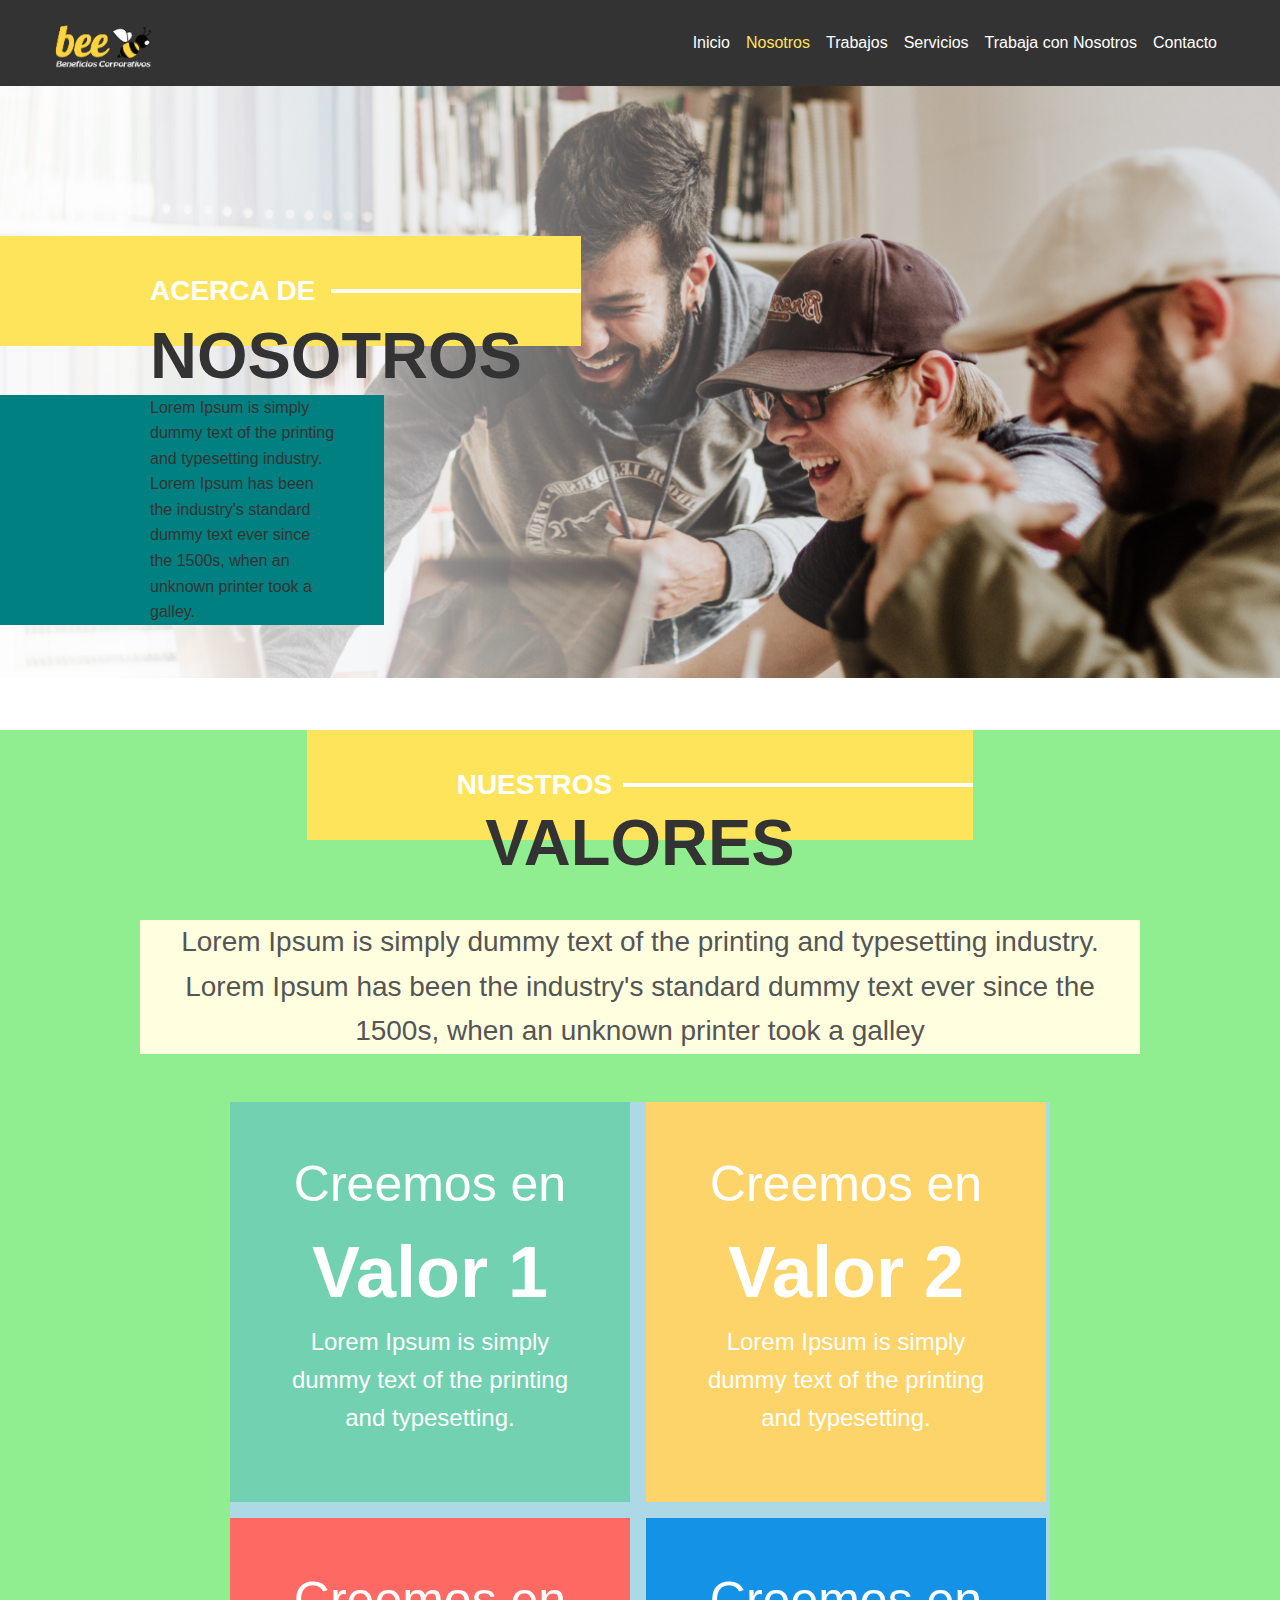
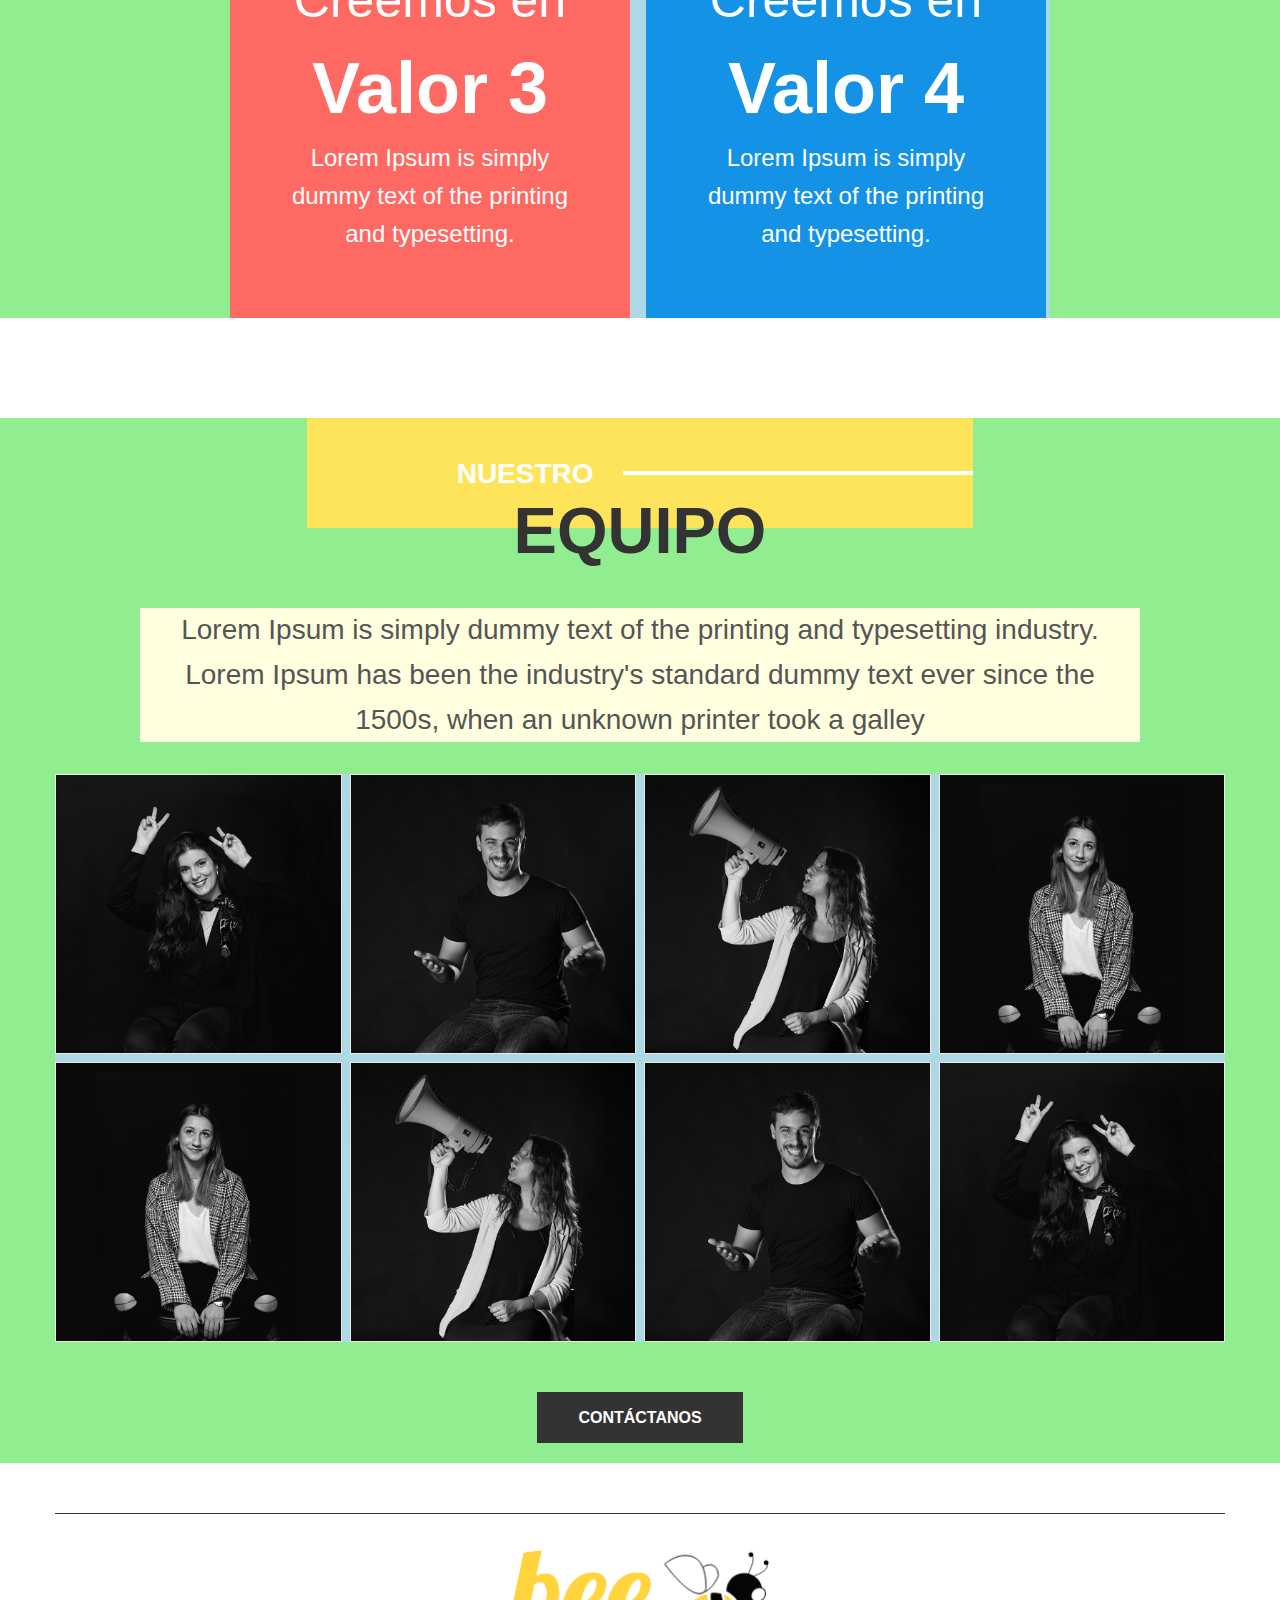
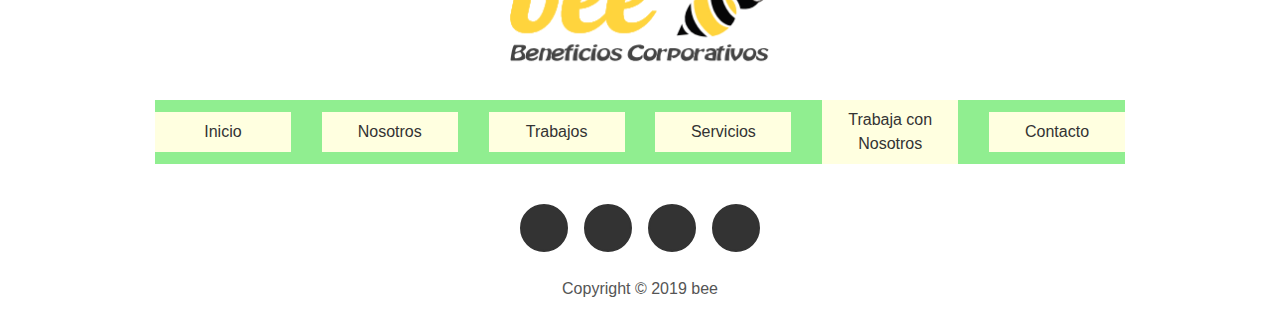
<file: nosotros.html>
<!DOCTYPE html>
<html lang="es" dir="ltr">
  <head>
    <meta charset="utf-8">
    <meta name="viewport" content="width=device-width, initial-scale=1, shrink-to-fit=no">
    <link rel="icon" href="img/logo.png" type="image/x-icon">
    <link rel="stylesheet" href="https://use.fontawesome.com/releases/v5.3.1/css/all.css" integrity="sha384-mzrmE5qonljUremFsqc01SB46JvROS7bZs3IO2EmfFsd15uHvIt+Y8vEf7N7fWAU" crossorigin="anonymous">
    <link rel="stylesheet" href="css/bootstrap.css">
    <link rel="stylesheet" href="css/normalize.css">
    <!-- <link rel="stylesheet" href="assets/css/docs.theme.min.css"> -->
    <link rel="stylesheet" href="css/docs.theme.min.css">

    <!-- Owl Stylesheets -->
    <link rel="stylesheet" href="css/owl.carousel.min.css">
    <link rel="stylesheet" href="css/owl.theme.default.min.css">

    <link rel="stylesheet" href="css/main.css">
    <link rel="stylesheet" href="css/mq.css">
    <link rel="stylesheet" href="css/mq-tablet.css">
    <title>
      bee
    </title>

  </head>

  <body>
    <header>
      <section class="menu">
        <div class="">
          <nav class="navbar navbar-dark navbar-expand-lg  fixed-top">
            <div class="container align-items">
              <a class="navbar-brand" href="index.html">
                <img src="img/nav-logo.png" class="d-inline-block align-top" alt="">
              </a>
              <button class="navbar-toggler" type="button" data-toggle="collapse" data-target="#navbarNavAltMarkup" aria-controls="navbarNavAltMarkup" aria-expanded="false" aria-label="Toggle navigation">
                <span class="navbar-toggler-icon"></span>
              </button>
              <div class="collapse navbar-collapse" id="navbarNavAltMarkup">
                <div class="navbar-nav  pull-lg-right ml-auto">
                  <a class="nav-item nav-link" href="index.html">Inicio <span class="sr-only">(current)</span></a>
                  <a class="nav-item nav-link active" href="index.html#about-div">Nosotros</a>
                  <a class="nav-item nav-link" href="index.html#success-div">Trabajos</a>
                  <a class="nav-item nav-link" href="index.html#service-div">Servicios</a>
                  <a class="nav-item nav-link" href="jobs.html">Trabaja con Nosotros</a>
                  <a class="nav-item nav-link" href="contact.html">Contacto</a>
                </div>
              </div>
            </div>
          </nav>
        </div>
      </section>
    </header>

    <main>
      <!-- BANNER SECTION -->

      <section class="banner-img banner-service">

        <div class="">
          <div class="header-img">
            <img src="img/nosotros.png" alt="">
          </div>

          <div class="header-img2">
            <img src="img/nosotrosMobile.png" alt="">
          </div>
        </div>


        <div class="banner-content-left text-banner">
          <div class="ROW">
            <div class="left-tag col-sm-12 col-md-12 col-lg-12">
              <h3>ACERCA DE</h3>

              <div class="white-line-left"></div>
            </div>

            <div class="col-sm-12 col-md-12 col-lg-12">
              <h2 class="tittle-text-left">NOSOTROS</h2>
            </div>

            <div class="">
              <p>
                Lorem Ipsum is simply dummy text of the printing and typesetting
                industry. Lorem Ipsum has been the industry's standard dummy
                text ever since the 1500s, when an unknown printer took a galley.
              </p>
            </div>

          </div>
        </div>

      </section>
      <!-- END BANNER SECTION -->

      <!-- VALUES SECTION************************************** -->

      <section class="values-block">
        <div class="container">
          <div class="row">
            <div class="central-tag col-sm-12 col-md-6 col-lg-8">
              <h3>NUESTROS</h3>

              <div class="white-line-central"></div>
            </div>

            <div class="col-sm-12 col-md-12 col-lg-12">
              <h2 class="tittle-text">VALORES</h2>
            </div>

            <p class="values-text">
              Lorem Ipsum is simply dummy text of the printing
              and typesetting industry. Lorem Ipsum has been the
              industry's standard dummy text ever since the 1500s,
              when an unknown printer took a galley
            </p>

          </div>

          <div class="content-values ">
            <div class="values-item bg-green">
              <span>Creemos en</span>
              <h3>Valor 1</h3>
              <p>
                Lorem Ipsum is simply dummy text of the printing and
                typesetting.
              </p>
            </div>

            <div class="values-item bg-yellow2">
              <span>Creemos en</span>
              <h3>Valor 2</h3>
              <p>
                Lorem Ipsum is simply dummy text of the printing and
                typesetting.
              </p>
            </div>

            <div class="values-item bg-red">
              <span>Creemos en</span>
              <h3>Valor 3</h3>
              <p>
                Lorem Ipsum is simply dummy text of the printing and
                typesetting.
              </p>
            </div>

            <div class="values-item bg-blue">
              <span>Creemos en</span>
              <h3>Valor 4</h3>
              <p>
                Lorem Ipsum is simply dummy text of the printing and
                typesetting.
              </p>
            </div>
          </div>

        </div>


      </section>
      <!-- END VALUES SECTION -->

      <!-- TEAM SECTION********************************************* -->
      <section class="team-block">
        <div class="container">
          <div class="row">

            <div class="central-tag col-sm-12 col-md-6 col-lg-8">
              <h3>NUESTRO</h3>

              <div class="white-line-central"></div>
            </div>

            <div class="col-sm-12 col-md-12 col-lg-12">
              <h2 class="tittle-text">EQUIPO</h2>
            </div>

            <p class="values-text">
              Lorem Ipsum is simply dummy text of the printing
              and typesetting industry. Lorem Ipsum has been the
              industry's standard dummy text ever since the 1500s,
              when an unknown printer took a galley
            </p>

          </div>
        </div>

        <div class="container">
          <div class="team-content">

            <div class="team-item">
              <img src="img/team1.png" alt="">
              <div class="overlay-team">
                <span>HOLA, YO SOY</span>
                <h3>RODRIGO VALLADARES</h3>
                <h4>DESARROLLADOR WEB</h4>
              </div>
            </div>


            <div class="team-item">
              <img src="img/team2.png" alt="">
              <div class="overlay-team">
                <span>HOLA, YO SOY</span>
                <h3>RODRIGO VALLADARES</h3>
                <h4>DESARROLLADOR WEB</h4>
              </div>
            </div>

            <div class="team-item">
              <img src="img/team3.png" alt="">
              <div class="overlay-team">
                <span>HOLA, YO SOY</span>
                <h3>RODRIGO VALLADARES</h3>
                <h4>DESARROLLADOR WEB</h4>
              </div>
            </div>

            <div class="team-item">
              <img src="img/team4.png" alt="">
              <div class="overlay-team">
                <span>HOLA, YO SOY</span>
                <h3>RODRIGO VALLADARES</h3>
                <h4>DESARROLLADOR WEB</h4>
              </div>
            </div>

            <div class="team-item">
              <img src="img/team4.png" alt="">
              <div class="overlay-team">
                <span>HOLA, YO SOY</span>
                <h3>RODRIGO VALLADARES</h3>
                <h4>DESARROLLADOR WEB</h4>
              </div>
            </div>

            <div class="team-item">
              <img src="img/team3.png" alt="">
              <div class="overlay-team">
                <span>HOLA, YO SOY</span>
                <h3>RODRIGO VALLADARES</h3>
                <h4>DESARROLLADOR WEB</h4>
              </div>
            </div>

            <div class="team-item">
              <img src="img/team2.png" alt="">
              <div class="overlay-team">
                <span>HOLA, YO SOY</span>
                <h3>RODRIGO VALLADARES</h3>
                <h4>DESARROLLADOR WEB</h4>
              </div>
            </div>

            <div class="team-item">
              <img src="img/team1.png" alt="">
              <div class="overlay-team">
                <span>HOLA, YO SOY</span>
                <h3>RODRIGO VALLADARES</h3>
                <h4>DESARROLLADOR WEB</h4>
              </div>
            </div>

          </div>
        </div>

        <div class="center-button">
            <a href="#" class="button">CONTÁCTANOS</a>
        </div>

      </section>

      <!-- END TEAM SECTION -->
      
    </main>

    <footer>
      <div class="container">

        <div class="line"></div>

        <div class="row">
          <div class="col-sm-12 col-md-12 col-lg-12">
            <img src="img/logoFooter.png" alt="">

            <div class="footer-nav">
              <a class="nav-item nav-link active" href="#">Inicio <span class="sr-only">(current)</span></a>
              <i class="fas fa-circle"></i>
              <a class="nav-item nav-link" href="#">Nosotros</a>
              <i class="fas fa-circle"></i>
              <a class="nav-item nav-link" href="#">Trabajos</a>
              <i class="fas fa-circle"></i>
              <a class="nav-item nav-link" href="#">Servicios</a>
              <i class="fas fa-circle"></i>
              <a class="nav-item nav-link" href="#">Trabaja con Nosotros</a>
              <i class="fas fa-circle"></i>
              <a class="nav-item nav-link" href="#">Contacto</a>
            </div>


          <div class="socials col-sm-12 col-md-12 col-lg-12 d-flex justify-content-center">
            <a href="">
              <i class="fab fa-facebook-f"></i>
            </a>
            <a href="">
              <i class="fab fa-twitter"></i>
            </a>
            <a href="">
              <i class="fab fa-linkedin-in"></i>
            </a>
            <a href="">
              <i class="fab fa-instagram"></i>
            </a>

          </div>

          <div class="copyright text-center">
            <p>
              Copyright &copy; 2019 bee
            </p>

          </div>

        </div>
      </div>

      </div>
    </footer>

    <!-- vendors -->
    <!-- <script src="css/highlight.js"></script> -->
    <script src="js/app.js"></script>

    <!-- javascript -->

    <script src="js/jquery.min.js"></script>
    <script src="js/owl.carousel.js"></script>


    <script src="js\bootstrap.min.js"></script>

    <script src="js/main.js"></script>
  </body>
</html>
</file>
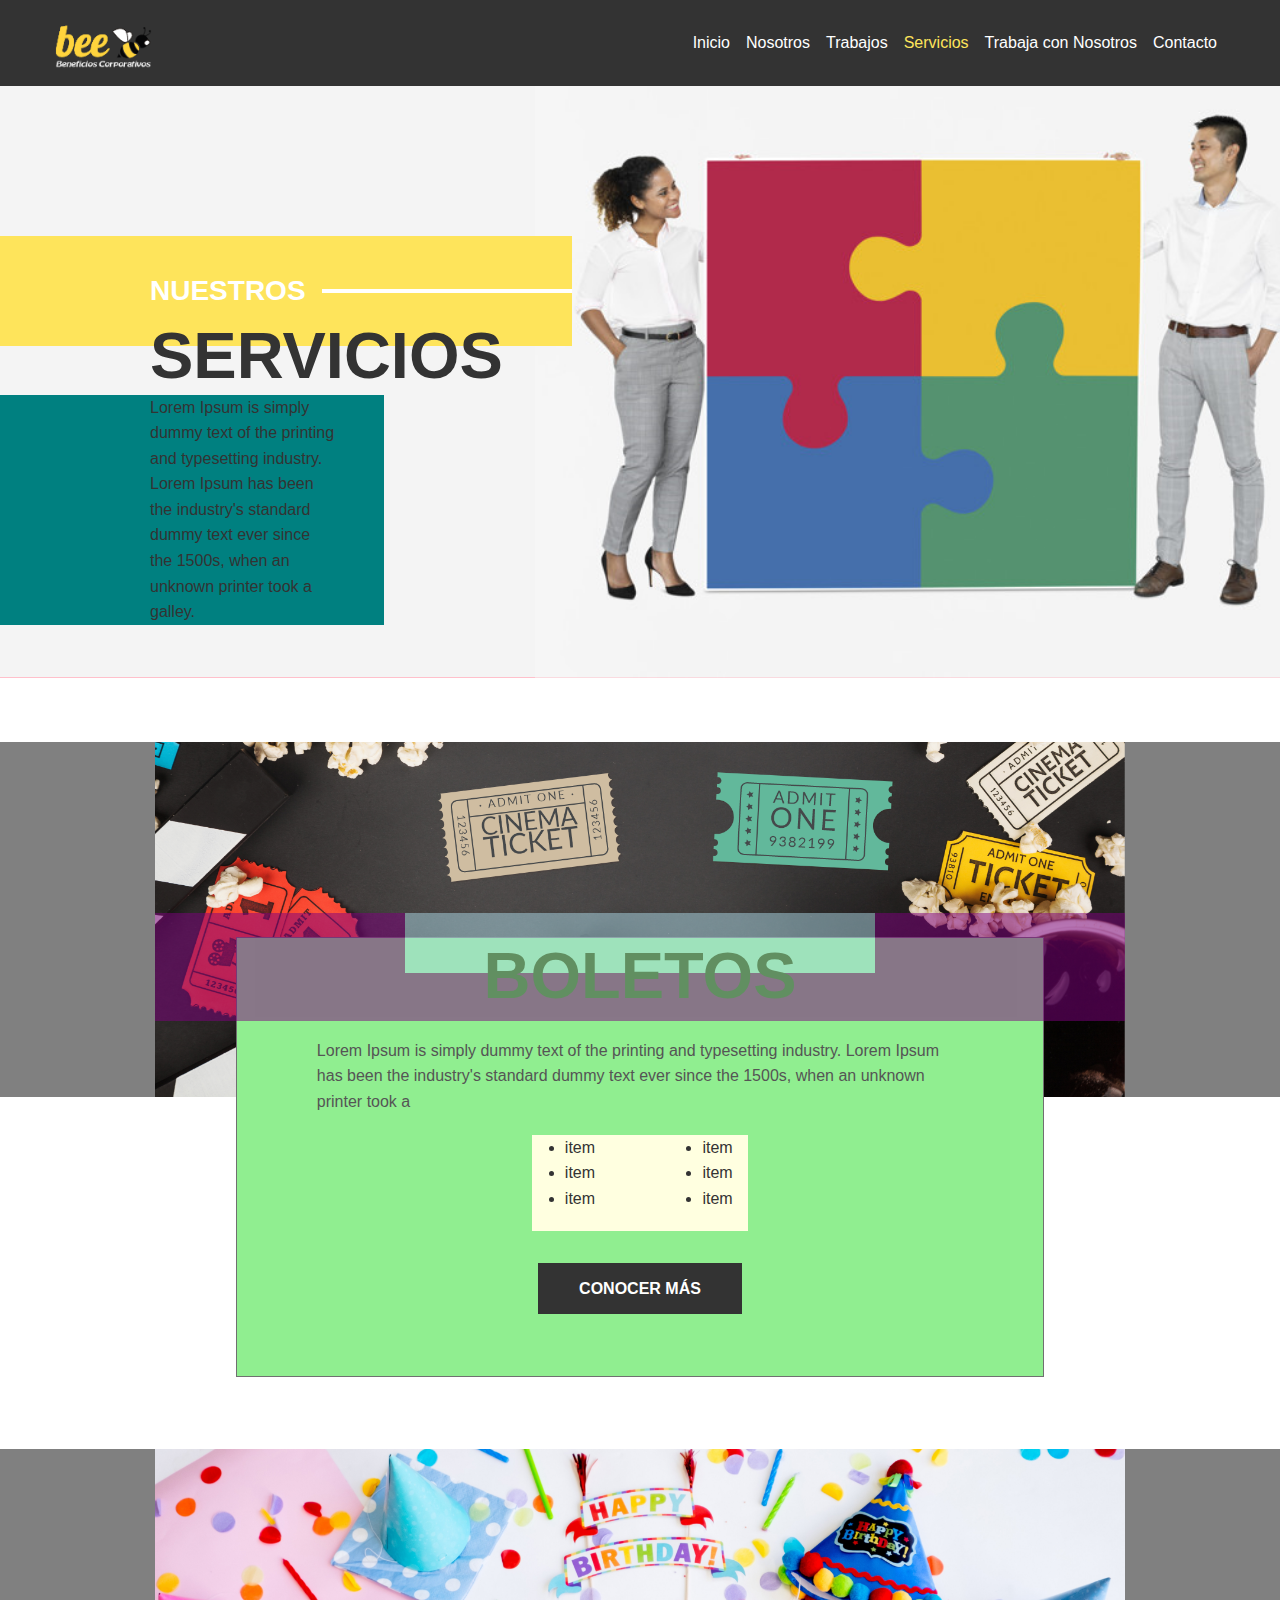
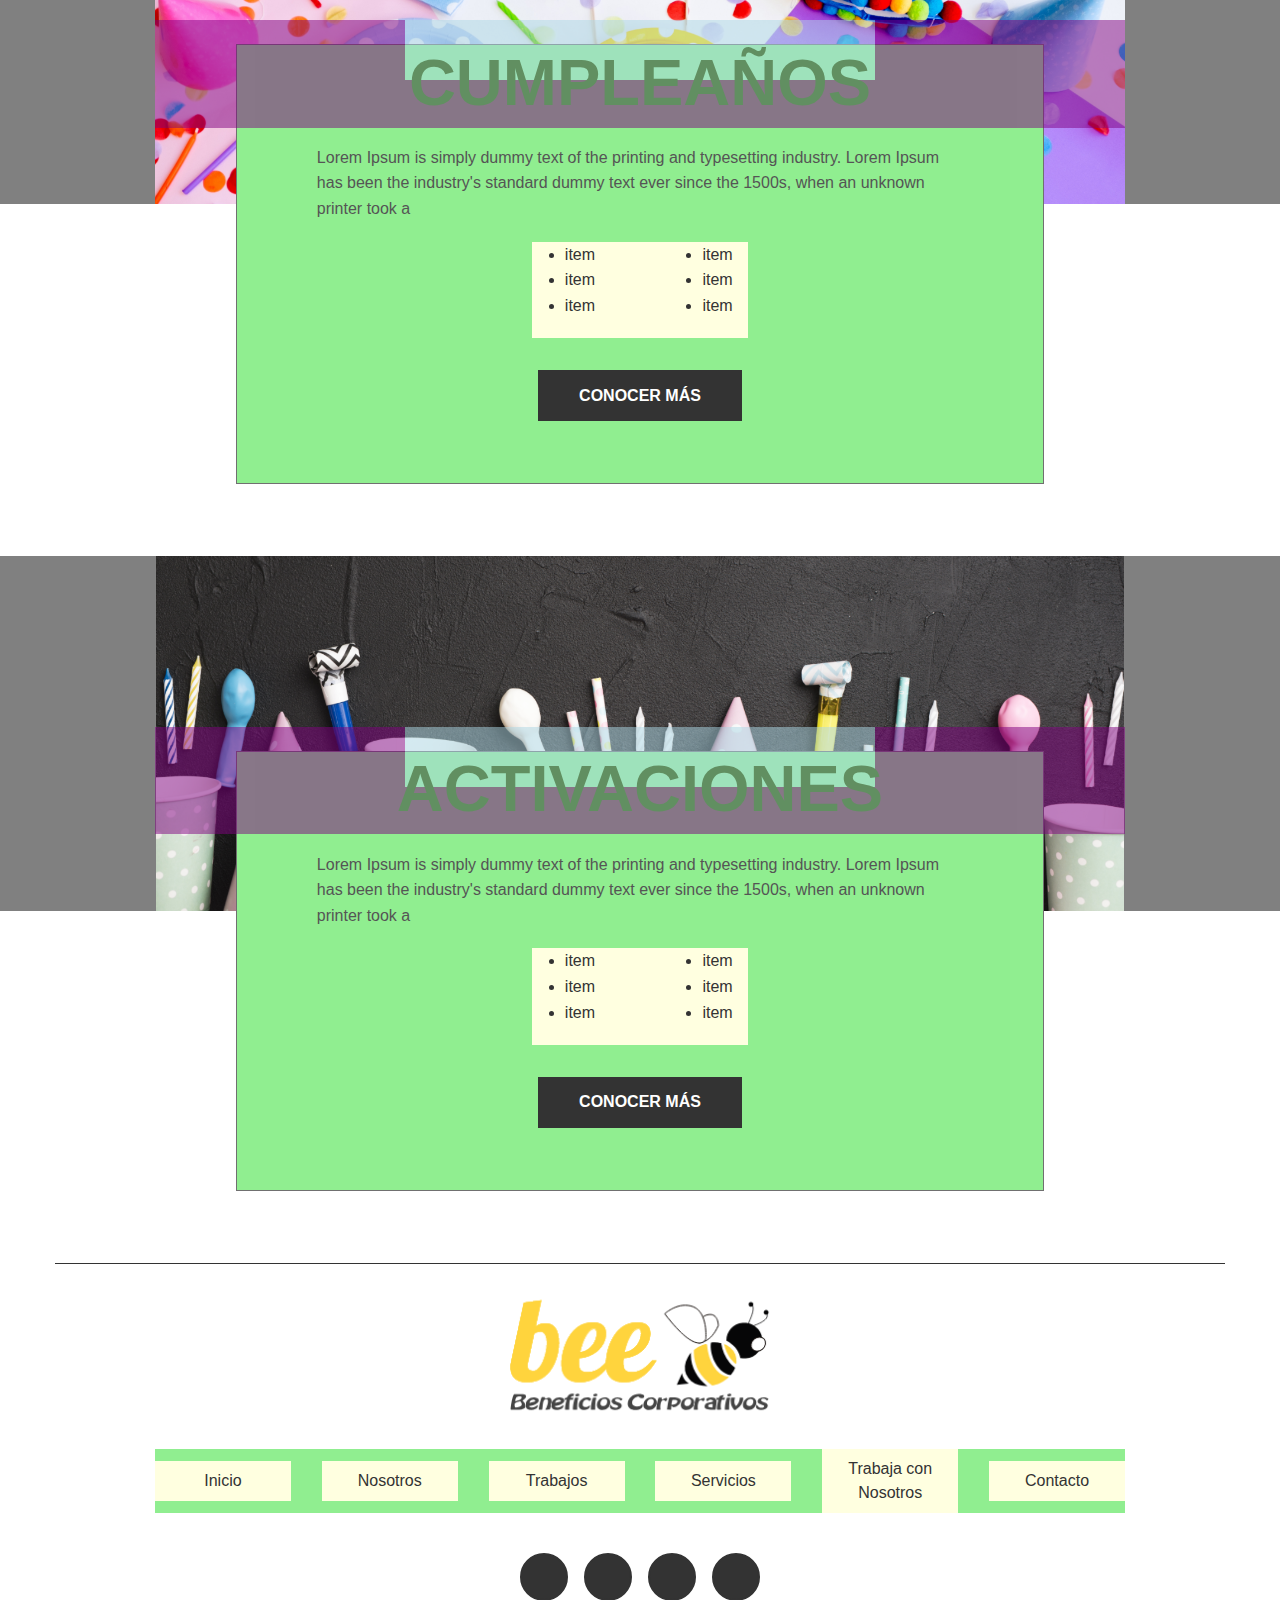
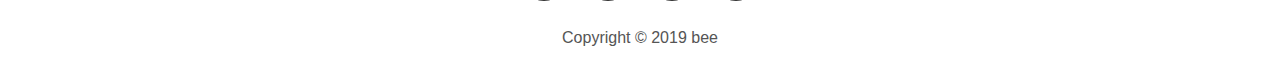
<file: servicios.html>
<!DOCTYPE html>
<html lang="es" dir="ltr">
  <head>
    <meta charset="utf-8">
    <meta name="viewport" content="width=device-width, initial-scale=1, shrink-to-fit=no">
    <link rel="icon" href="img/logo.png" type="image/x-icon">
    <link rel="stylesheet" href="https://use.fontawesome.com/releases/v5.3.1/css/all.css" integrity="sha384-mzrmE5qonljUremFsqc01SB46JvROS7bZs3IO2EmfFsd15uHvIt+Y8vEf7N7fWAU" crossorigin="anonymous">
    <link rel="stylesheet" href="css/bootstrap.css">
    <link rel="stylesheet" href="css/normalize.css">
    <!-- <link rel="stylesheet" href="assets/css/docs.theme.min.css"> -->
    <link rel="stylesheet" href="css/docs.theme.min.css">

    <!-- Owl Stylesheets -->
    <link rel="stylesheet" href="css/owl.carousel.min.css">
    <link rel="stylesheet" href="css/owl.theme.default.min.css">

    <link rel="stylesheet" href="css/main.css">
    <link rel="stylesheet" href="css/mq.css">
    <link rel="stylesheet" href="css/mq-tablet.css">
    <title>
      bee
    </title>

  </head>

  <body>
    <header>
      <section class="menu">
        <div class="">
          <nav class="navbar navbar-dark navbar-expand-lg  fixed-top">
            <div class="container align-items">
              <a class="navbar-brand" href="index.html">
                <img src="img/nav-logo.png" class="d-inline-block align-top" alt="">
              </a>
              <button class="navbar-toggler" type="button" data-toggle="collapse" data-target="#navbarNavAltMarkup" aria-controls="navbarNavAltMarkup" aria-expanded="false" aria-label="Toggle navigation">
                <span class="navbar-toggler-icon"></span>
              </button>
              <div class="collapse navbar-collapse" id="navbarNavAltMarkup">
                <div class="navbar-nav  pull-lg-right ml-auto">
                  <a class="nav-item nav-link" href="index.html">Inicio <span class="sr-only">(current)</span></a>
                  <a class="nav-item nav-link" href="index.html#about-div">Nosotros</a>
                  <a class="nav-item nav-link" href="index.html#success-div">Trabajos</a>
                  <a class="nav-item nav-link active" href="index.html#service-div">Servicios</a>
                  <a class="nav-item nav-link" href="jobs.html">Trabaja con Nosotros</a>
                  <a class="nav-item nav-link" href="contact.html">Contacto</a>
                </div>
              </div>
            </div>
          </nav>
        </div>
      </section>
    </header>

    <main>
      <!-- BANNER SECTION -->
      <section class="banner-img banner-service">

        <div class="">
          <div class="header-img">
            <img src="img/serviciosBanner.png" alt="">
          </div>

          <div class="header-img2">
            <img src="img/serviciosMobile.png" alt="">
          </div>
        </div>


        <div class="banner-content-left">
          <div class="ROW">
            <div class="left-tag col-sm-12 col-md-12 col-lg-12">
              <h3>NUESTROS</h3>

              <div class="white-line-left"></div>
            </div>

            <div class="col-sm-12 col-md-12 col-lg-12">
              <h2 class="tittle-text-left">SERVICIOS</h2>
            </div>

            <div class="">
              <p>
                Lorem Ipsum is simply dummy text of the printing and typesetting
                industry. Lorem Ipsum has been the industry's standard dummy
                text ever since the 1500s, when an unknown printer took a galley.
              </p>
            </div>


          </div>
        </div>

      </section>

      <!-- END BANNER SECTION -->

      <!-- SERVICE SECTION************************************** -->

      <section class="service-block-page">
        <div class="row">

          <div class="col-sm-12 col-md-12 col-lg-12">
            <img src="img/bannerTickets.png" alt="">
          </div>

          <div class="col-sm-12 col-md-12 col-lg-12 service-block-content">
            <div class="service-block-text col-sm-12 col-md-12 col-lg-10">
              <p>
                Lorem Ipsum is simply dummy text of the printing and typesetting
                 industry. Lorem Ipsum has been the industry's standard dummy
                 text ever since the 1500s, when an unknown printer took a

              </p>

              <div class="service-block-list col-sm-12 col-md-12 col-lg-4">
                <ul>
                  <li>item</li>
                  <li>item</li>
                  <li>item</li>
                </ul>

                <ul>
                  <li>item</li>
                  <li>item</li>
                  <li>item</li>
                </ul>
              </div>

              <div class="center-button">
                  <a href="#" class="button">CONOCER MÁS</a>
              </div>

            </div>



            <div class="tag-block col-sm-12 col-md-12 col-lg-12">
              <div class="central-tag col-sm-12 col-md-12 col-lg-6">
              </div>

              <div class="col-sm-12 col-md-12 col-lg-12">
                <h2 class="tittle-text">BOLETOS</h2>
              </div>
            </div>

          </div>




        </div>
      </section>

      <section class="service-block-page">
        <div class="row">

          <div class="col-sm-12 col-md-12 col-lg-12">
            <img src="img/cumpleBanner.png" alt="">
          </div>

          <div class="col-sm-12 col-md-12 col-lg-12 service-block-content">
            <div class="service-block-text col-sm-12 col-md-12 col-lg-10">
              <p>
                Lorem Ipsum is simply dummy text of the printing and typesetting
                 industry. Lorem Ipsum has been the industry's standard dummy
                 text ever since the 1500s, when an unknown printer took a

              </p>

              <div class="service-block-list col-sm-12 col-md-12 col-lg-4">
                <ul>
                  <li>item</li>
                  <li>item</li>
                  <li>item</li>
                </ul>

                <ul>
                  <li>item</li>
                  <li>item</li>
                  <li>item</li>
                </ul>
              </div>

              <div class="center-button">
                  <a href="#" class="button">CONOCER MÁS</a>
              </div>

            </div>



            <div class="tag-block col-sm-12 col-md-12 col-lg-12">
              <div class="central-tag col-sm-12 col-md-12 col-lg-6">
              </div>

              <div class="col-sm-12 col-md-12 col-lg-12">
                <h2 class="tittle-text">CUMPLEAÑOS</h2>
              </div>
            </div>
          </div>




        </div>
      </section>

      <section class="service-block-page">
        <div class="row">

          <div class="col-sm-12 col-md-12 col-lg-12">
            <img src="img/eventoBanner.png" alt="">
          </div>

          <div class="col-sm-12 col-md-12 col-lg-12 service-block-content">
            <div class="service-block-text col-sm-12 col-md-12 col-lg-10">
              <p>
                Lorem Ipsum is simply dummy text of the printing and typesetting
                 industry. Lorem Ipsum has been the industry's standard dummy
                 text ever since the 1500s, when an unknown printer took a

              </p>

              <div class="service-block-list col-sm-12 col-md-12 col-lg-4">
                <ul>
                  <li>item</li>
                  <li>item</li>
                  <li>item</li>
                </ul>

                <ul>
                  <li>item</li>
                  <li>item</li>
                  <li>item</li>
                </ul>
              </div>

              <div class="center-button">
                  <a href="#" class="button">CONOCER MÁS</a>
              </div>

            </div>



            <div class="tag-block col-sm-12 col-md-12 col-lg-12">
              <div class="central-tag col-sm-12 col-md-12 col-lg-6">
              </div>

              <div class="col-sm-12 col-md-12 col-lg-12">
                <h2 class="tittle-text">ACTIVACIONES</h2>
              </div>
            </div>
          </div>




        </div>
      </section>


      <!-- END SERVICE SECTION -->

    </main>

    <footer>
      <div class="container">

        <div class="line"></div>

        <div class="row">
          <div class="col-sm-12 col-md-12 col-lg-12">
            <img src="img/logoFooter.png" alt="">

            <div class="footer-nav">
              <a class="nav-item nav-link active" href="#">Inicio <span class="sr-only">(current)</span></a>
              <i class="fas fa-circle"></i>
              <a class="nav-item nav-link" href="#">Nosotros</a>
              <i class="fas fa-circle"></i>
              <a class="nav-item nav-link" href="#">Trabajos</a>
              <i class="fas fa-circle"></i>
              <a class="nav-item nav-link" href="#">Servicios</a>
              <i class="fas fa-circle"></i>
              <a class="nav-item nav-link" href="#">Trabaja con Nosotros</a>
              <i class="fas fa-circle"></i>
              <a class="nav-item nav-link" href="#">Contacto</a>
            </div>


          <div class="socials col-sm-12 col-md-12 col-lg-12 d-flex justify-content-center">
            <a href="">
              <i class="fab fa-facebook-f"></i>
            </a>
            <a href="">
              <i class="fab fa-twitter"></i>
            </a>
            <a href="">
              <i class="fab fa-linkedin-in"></i>
            </a>
            <a href="">
              <i class="fab fa-instagram"></i>
            </a>

          </div>

          <div class="copyright text-center">
            <p>
              Copyright &copy; 2019 bee
            </p>

          </div>

        </div>
      </div>

      </div>
    </footer>

    <!-- vendors -->
    <!-- <script src="css/highlight.js"></script> -->
    <script src="js/app.js"></script>

    <!-- javascript -->

    <script src="js/jquery.min.js"></script>
    <script src="js/owl.carousel.js"></script>


    <script src="js\bootstrap.min.js"></script>

    <script src="js/main.js"></script>
  </body>
</html>
</file>
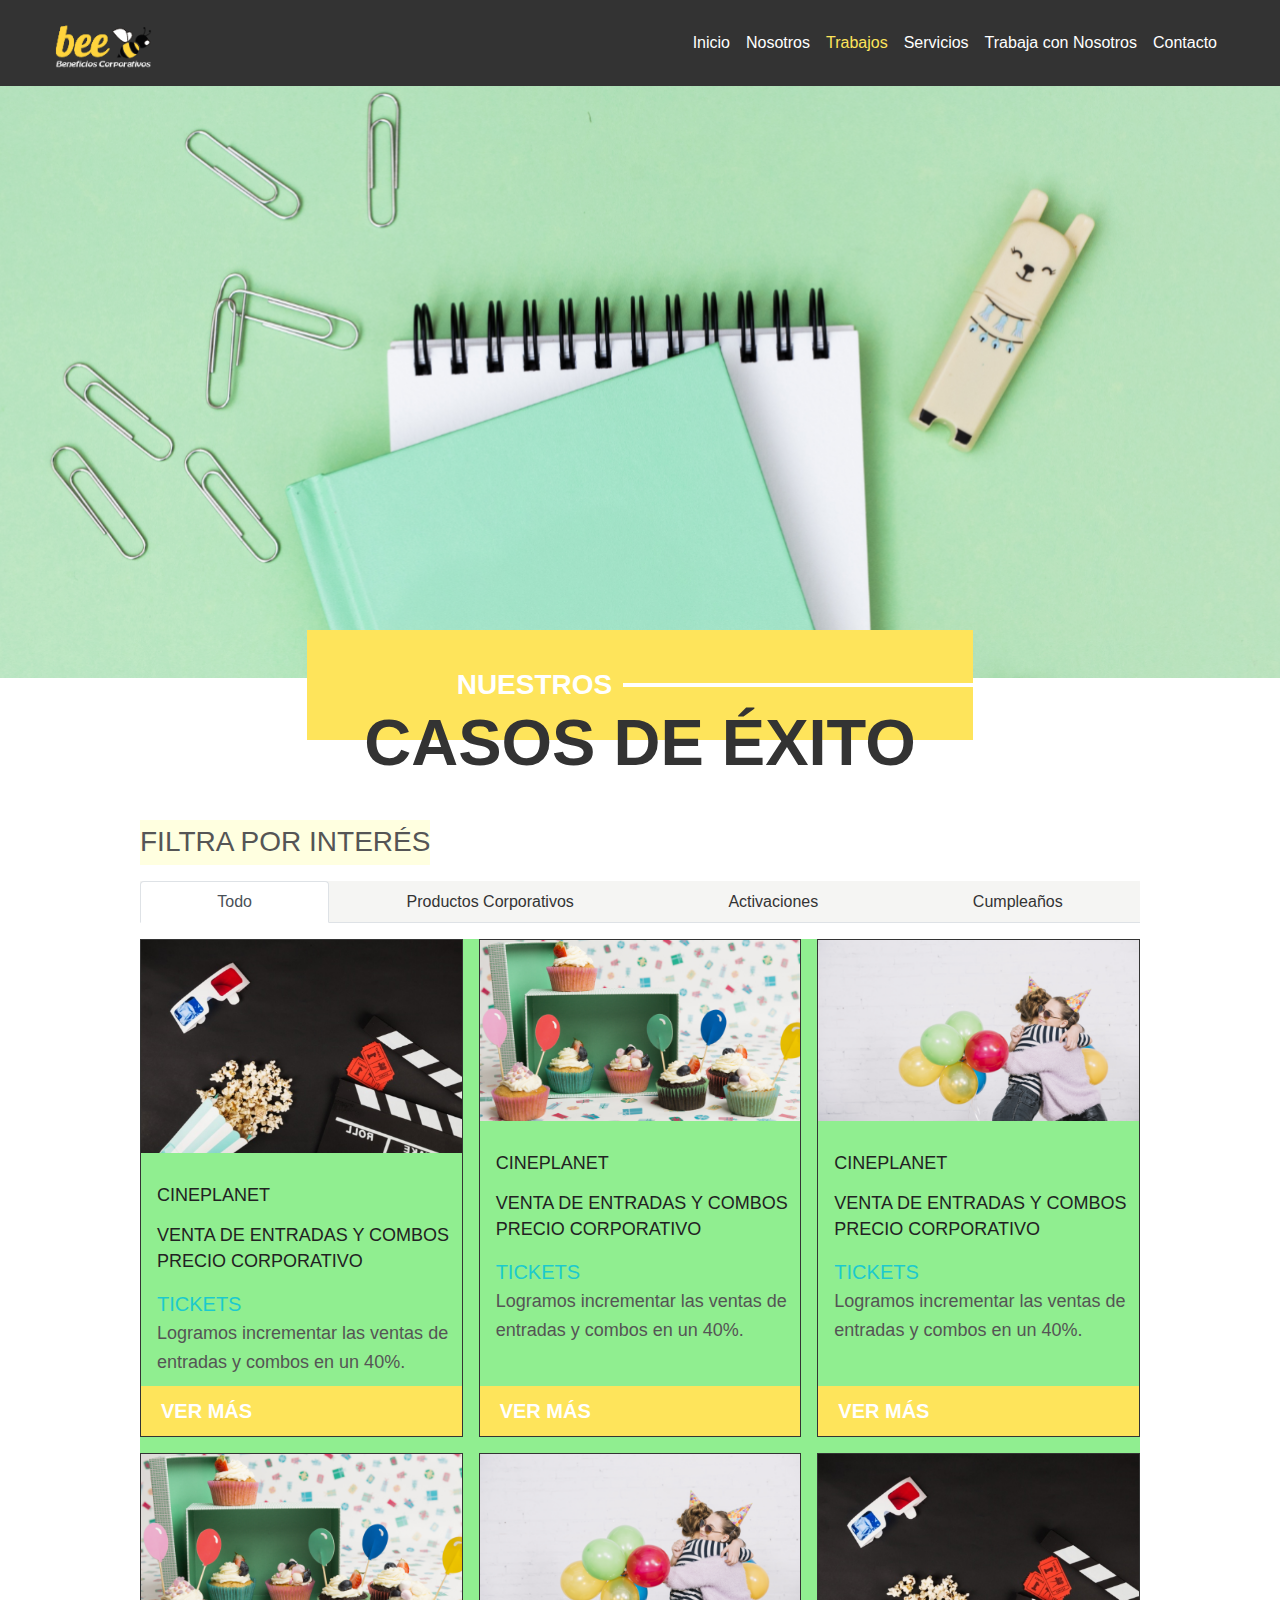
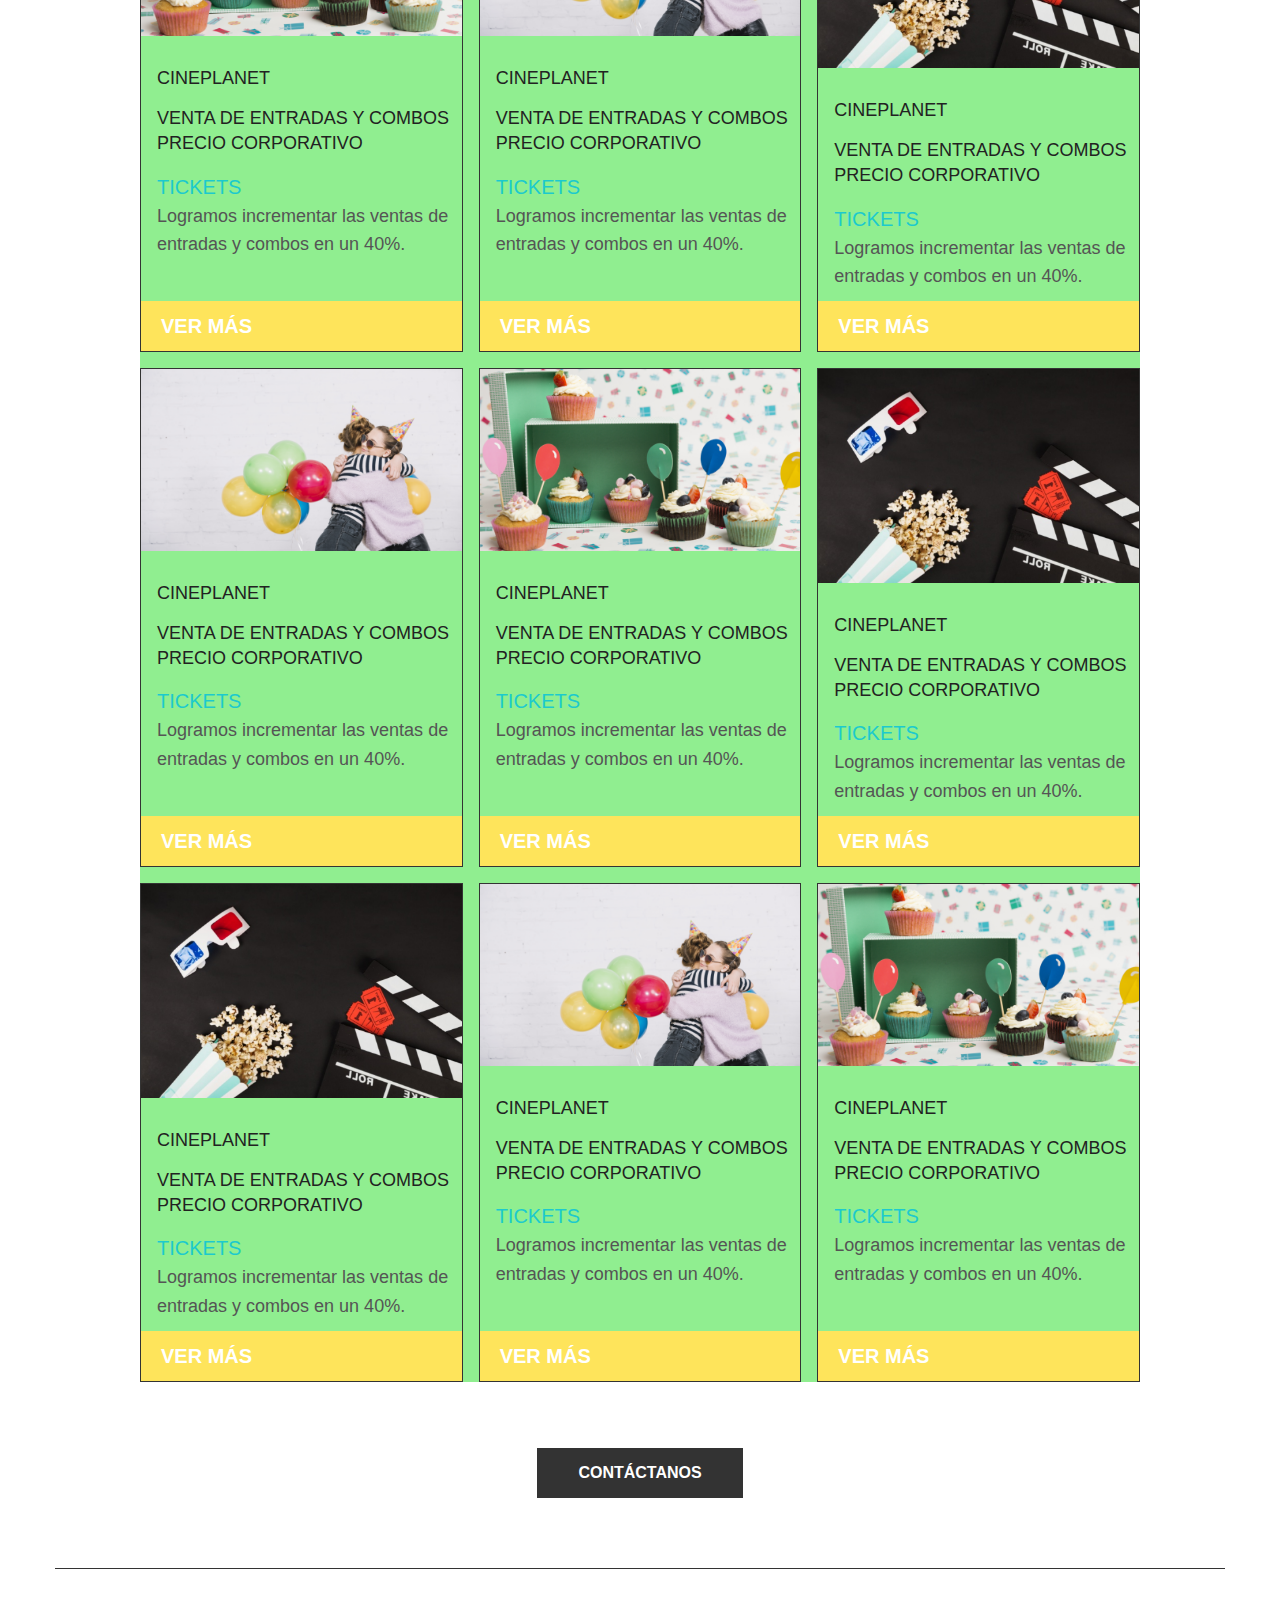
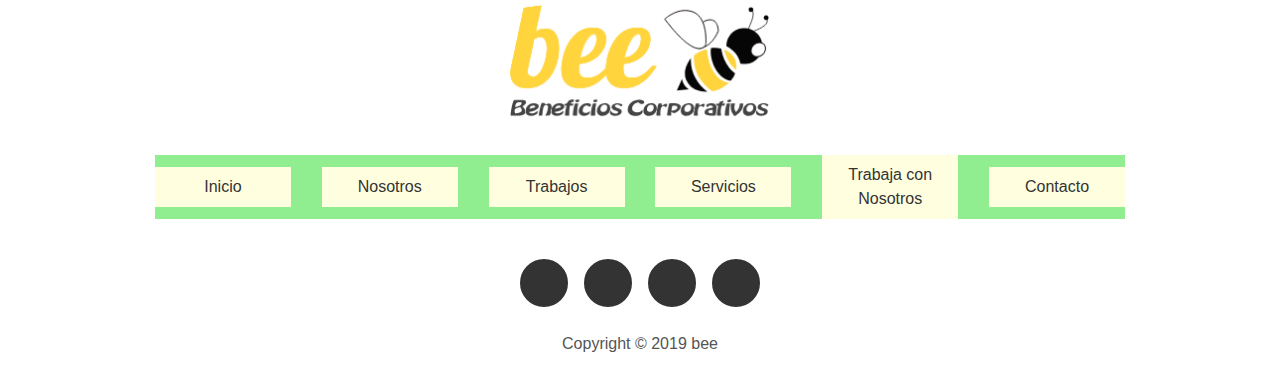
<file: Trabajos.html>
<!DOCTYPE html>
<html lang="es" dir="ltr">
  <head>
    <meta charset="utf-8">
    <meta name="viewport" content="width=device-width, initial-scale=1, shrink-to-fit=no">
    <link rel="icon" href="img/logo.png" type="image/x-icon">
    <link rel="stylesheet" href="https://use.fontawesome.com/releases/v5.3.1/css/all.css" integrity="sha384-mzrmE5qonljUremFsqc01SB46JvROS7bZs3IO2EmfFsd15uHvIt+Y8vEf7N7fWAU" crossorigin="anonymous">
    <link rel="stylesheet" href="css/bootstrap.css">
    <link rel="stylesheet" href="css/normalize.css">
    <!-- <link rel="stylesheet" href="assets/css/docs.theme.min.css"> -->
    <link rel="stylesheet" href="css/docs.theme.min.css">

    <!-- Owl Stylesheets -->
    <link rel="stylesheet" href="css/owl.carousel.min.css">
    <link rel="stylesheet" href="css/owl.theme.default.min.css">

    <link rel="stylesheet" href="css/main.css">
    <link rel="stylesheet" href="css/mq.css">
    <link rel="stylesheet" href="css/mq-tablet.css">

    <title>
      bee
    </title>

  </head>

  <body>
    <header>
      <section class="menu">
        <div class="">
          <nav class="navbar navbar-dark navbar-expand-lg  fixed-top">
            <div class="container align-items">
              <a class="navbar-brand" href="index.html">
                <img src="img/nav-logo.png" class="d-inline-block align-top" alt="">
              </a>
              <button class="navbar-toggler" type="button" data-toggle="collapse" data-target="#navbarNavAltMarkup" aria-controls="navbarNavAltMarkup" aria-expanded="false" aria-label="Toggle navigation">
                <span class="navbar-toggler-icon"></span>
              </button>
              <div class="collapse navbar-collapse" id="navbarNavAltMarkup">
                <div class="navbar-nav  pull-lg-right ml-auto">
                  <a class="nav-item nav-link" href="index.html">Inicio <span class="sr-only">(current)</span></a>
                  <a class="nav-item nav-link" href="index.html#about-div">Nosotros</a>
                  <a class="nav-item nav-link active" href="index.html#success-div">Trabajos</a>
                  <a class="nav-item nav-link" href="index.html#service-div">Servicios</a>
                  <a class="nav-item nav-link" href="jobs.html">Trabaja con Nosotros</a>
                  <a class="nav-item nav-link" href="contact.html">Contacto</a>
                </div>
              </div>
            </div>
          </nav>
        </div>
      </section>
    </header>

    <main>
      <!-- BANNER SECTION -->
      <section class="banner-img ">
        <div class="header-img">
          <img src="img/casosBanner.png" alt="">
        </div>
      </section>

      <div class="banner-img2-trabajos">

      </div>

      <section class="title-section2">
        <div class="container">
          <div class="row">
            <div class="central-tag col-sm-12 col-md-6 col-lg-8">
              <h3>NUESTROS</h3>

              <div class="white-line-central"></div>
            </div>

            <div class="col-sm-12 col-md-12 col-lg-12">
              <h2 class="tittle-text">CASOS DE ÉXITO</h2>
            </div>

            <p class="values-text">
              FILTRA POR INTERÉS
            </p>
          </div>

        </div>
      </section>

      <!-- NAVBAR TRABAJOS -->
      <div class="container">
             <div class="row">

               <div class="col-xs-12 ">
                 <nav class="menu-tab">
                   <div class="nav nav-tabs nav-fill" id="nav-tab" role="tablist">
                     <a class="nav-item nav-link active" id="nav-home-tab" data-toggle="tab" href="#nav-home" role="tab" aria-controls="nav-home" aria-selected="true">Todo</a>
                     <a class="nav-item nav-link" id="nav-profile-tab" data-toggle="tab" href="#nav-profile" role="tab" aria-controls="nav-profile" aria-selected="false">Productos Corporativos</a>
                     <a class="nav-item nav-link" id="nav-contact-tab" data-toggle="tab" href="#nav-contact" role="tab" aria-controls="nav-contact" aria-selected="false">Activaciones</a>
                     <a class="nav-item nav-link" id="nav-about-tab" data-toggle="tab" href="#nav-about" role="tab" aria-controls="nav-about" aria-selected="false">Cumpleaños</a>
                   </div>
                 </nav>
                 <div class="tab-content py-3 px-3 px-sm-0" id="nav-tabContent">
                   <div class="tab-pane fade show active" id="nav-home" role="tabpanel" aria-labelledby="nav-home-tab">

                     <!-- GALERY TABS******************* -->
                     <div class="portfolio-content" id="gallery">

                       <div class="portfolio-item">
                         <img class="portfolio-card-img" src="img/cine.png" alt="Card image cap">

                         <div class="portfolio-card-body">
                           <h5 class="portfolio-card-title">CINEPLANET</h5>
                           <h6 class="portfolio-card-title">VENTA DE ENTRADAS Y COMBOS PRECIO CORPORATIVO</h6>
                           <a href="#" class="portfolio-link">TICKETS</a>
                           <p class="portfolio-card-text">Logramos incrementar las ventas de entradas
                             y combos en un 40%.
                           </p>
                           <a href="trabajosCineplanet.html"  class="portfolio-card-bottom bg-yellow">VER MÁS
                             <i class="fas fa-arrow-right"></i>
                           </a>
                         </div>
                       </div>

                       <div class="portfolio-item">
                         <img class="portfolio-card-img" src="img/cumpleaños3.png" alt="Card image cap">

                         <div class="portfolio-card-body">
                           <h5 class="portfolio-card-title">CINEPLANET</h5>
                           <h6 class="portfolio-card-title">VENTA DE ENTRADAS Y COMBOS PRECIO CORPORATIVO</h6>
                           <a href="#" class="portfolio-link">TICKETS</a>
                           <p class="portfolio-card-text">Logramos incrementar las ventas de entradas
                             y combos en un 40%.
                           </p>
                           <a href="#"  class="portfolio-card-bottom bg-yellow">VER MÁS
                             <i class="fas fa-arrow-right"></i>
                           </a>
                         </div>
                       </div>

                       <div class="portfolio-item">
                         <img class="portfolio-card-img" src="img/activacion.png" alt="Card image cap">

                         <div class="portfolio-card-body">
                           <h5 class="portfolio-card-title">CINEPLANET</h5>
                           <h6 class="portfolio-card-title">VENTA DE ENTRADAS Y COMBOS PRECIO CORPORATIVO</h6>
                           <a href="#" class="portfolio-link">TICKETS</a>
                           <p class="portfolio-card-text">Logramos incrementar las ventas de entradas
                             y combos en un 40%.
                           </p>
                           <a href="#"  class="portfolio-card-bottom bg-yellow">VER MÁS
                             <i class="fas fa-arrow-right"></i>
                           </a>
                         </div>
                       </div>

                       <div class="portfolio-item">
                         <img class="portfolio-card-img" src="img/cumpleaños3.png" alt="Card image cap">

                         <div class="portfolio-card-body">
                           <h5 class="portfolio-card-title">CINEPLANET</h5>
                           <h6 class="portfolio-card-title">VENTA DE ENTRADAS Y COMBOS PRECIO CORPORATIVO</h6>
                           <a href="#" class="portfolio-link">TICKETS</a>
                           <p class="portfolio-card-text">Logramos incrementar las ventas de entradas
                             y combos en un 40%.
                           </p>
                           <a href="#"  class="portfolio-card-bottom bg-yellow">VER MÁS
                             <i class="fas fa-arrow-right"></i>
                           </a>
                         </div>
                       </div>

                       <div class="portfolio-item">
                         <img class="portfolio-card-img" src="img/activacion.png" alt="Card image cap">

                         <div class="portfolio-card-body">
                           <h5 class="portfolio-card-title">CINEPLANET</h5>
                           <h6 class="portfolio-card-title">VENTA DE ENTRADAS Y COMBOS PRECIO CORPORATIVO</h6>
                           <a href="#" class="portfolio-link">TICKETS</a>
                           <p class="portfolio-card-text">Logramos incrementar las ventas de entradas
                             y combos en un 40%.
                           </p>
                           <a href="#"  class="portfolio-card-bottom bg-yellow">VER MÁS
                             <i class="fas fa-arrow-right"></i>
                           </a>
                         </div>
                       </div>

                       <div class="portfolio-item">
                         <img class="portfolio-card-img" src="img/cine.png" alt="Card image cap">

                         <div class="portfolio-card-body">
                           <h5 class="portfolio-card-title">CINEPLANET</h5>
                           <h6 class="portfolio-card-title">VENTA DE ENTRADAS Y COMBOS PRECIO CORPORATIVO</h6>
                           <a href="#" class="portfolio-link">TICKETS</a>
                           <p class="portfolio-card-text">Logramos incrementar las ventas de entradas
                             y combos en un 40%.
                           </p>
                           <a href="#"  class="portfolio-card-bottom bg-yellow">VER MÁS
                             <i class="fas fa-arrow-right"></i>
                           </a>
                         </div>
                       </div>

                       <div class="portfolio-item">
                         <img class="portfolio-card-img" src="img/activacion.png" alt="Card image cap">

                         <div class="portfolio-card-body">
                           <h5 class="portfolio-card-title">CINEPLANET</h5>
                           <h6 class="portfolio-card-title">VENTA DE ENTRADAS Y COMBOS PRECIO CORPORATIVO</h6>
                           <a href="#" class="portfolio-link">TICKETS</a>
                           <p class="portfolio-card-text">Logramos incrementar las ventas de entradas
                             y combos en un 40%.
                           </p>
                           <a href="#"  class="portfolio-card-bottom bg-yellow">VER MÁS
                             <i class="fas fa-arrow-right"></i>
                           </a>
                         </div>
                       </div>

                       <div class="portfolio-item">
                         <img class="portfolio-card-img" src="img/cumpleaños3.png" alt="Card image cap">

                         <div class="portfolio-card-body">
                           <h5 class="portfolio-card-title">CINEPLANET</h5>
                           <h6 class="portfolio-card-title">VENTA DE ENTRADAS Y COMBOS PRECIO CORPORATIVO</h6>
                           <a href="#" class="portfolio-link">TICKETS</a>
                           <p class="portfolio-card-text">Logramos incrementar las ventas de entradas
                             y combos en un 40%.
                           </p>
                           <a href="#"  class="portfolio-card-bottom bg-yellow">VER MÁS
                             <i class="fas fa-arrow-right"></i>
                           </a>
                         </div>
                       </div>

                       <div class="portfolio-item">
                         <img class="portfolio-card-img" src="img/cine.png" alt="Card image cap">

                         <div class="portfolio-card-body">
                           <h5 class="portfolio-card-title">CINEPLANET</h5>
                           <h6 class="portfolio-card-title">VENTA DE ENTRADAS Y COMBOS PRECIO CORPORATIVO</h6>
                           <a href="#" class="portfolio-link">TICKETS</a>
                           <p class="portfolio-card-text">Logramos incrementar las ventas de entradas
                             y combos en un 40%.
                           </p>
                           <a href="#"  class="portfolio-card-bottom bg-yellow">VER MÁS
                             <i class="fas fa-arrow-right"></i>
                           </a>
                         </div>
                       </div>

                       <div class="portfolio-item">
                         <img class="portfolio-card-img" src="img/cine.png" alt="Card image cap">

                         <div class="portfolio-card-body">
                           <h5 class="portfolio-card-title">CINEPLANET</h5>
                           <h6 class="portfolio-card-title">VENTA DE ENTRADAS Y COMBOS PRECIO CORPORATIVO</h6>
                           <a href="#" class="portfolio-link">TICKETS</a>
                           <p class="portfolio-card-text">Logramos incrementar las ventas de entradas
                             y combos en un 40%.
                           </p>
                           <a href="#"  class="portfolio-card-bottom bg-yellow">VER MÁS
                             <i class="fas fa-arrow-right"></i>
                           </a>
                         </div>
                       </div>

                       <div class="portfolio-item">
                         <img class="portfolio-card-img" src="img/activacion.png" alt="Card image cap">

                         <div class="portfolio-card-body">
                           <h5 class="portfolio-card-title">CINEPLANET</h5>
                           <h6 class="portfolio-card-title">VENTA DE ENTRADAS Y COMBOS PRECIO CORPORATIVO</h6>
                           <a href="#" class="portfolio-link">TICKETS</a>
                           <p class="portfolio-card-text">Logramos incrementar las ventas de entradas
                             y combos en un 40%.
                           </p>
                           <a href="#"  class="portfolio-card-bottom bg-yellow">VER MÁS
                             <i class="fas fa-arrow-right"></i>
                           </a>
                         </div>
                       </div>

                       <div class="portfolio-item">
                         <img class="portfolio-card-img" src="img/cumpleaños3.png" alt="Card image cap">

                         <div class="portfolio-card-body">
                           <h5 class="portfolio-card-title">CINEPLANET</h5>
                           <h6 class="portfolio-card-title">VENTA DE ENTRADAS Y COMBOS PRECIO CORPORATIVO</h6>
                           <a href="#" class="portfolio-link">TICKETS</a>
                           <p class="portfolio-card-text">Logramos incrementar las ventas de entradas
                             y combos en un 40%.
                           </p>
                           <a href="#"  class="portfolio-card-bottom bg-yellow">VER MÁS
                             <i class="fas fa-arrow-right"></i>
                           </a>
                         </div>
                       </div>


                       </div>

                       <!-- END GALERY TABS  HOME-->

                   </div>

                   <div class="tab-pane fade" id="nav-profile" role="tabpanel" aria-labelledby="nav-profile-tab">
                     <!-- GALERY TABS TABPANNEL 1******************* -->
                     <div class="portfolio-content" id="gallery">

                       <div class="portfolio-item">
                         <img class="portfolio-card-img" src="img/cine.png" alt="Card image cap">

                         <div class="portfolio-card-body">
                           <h5 class="portfolio-card-title">CINEPLANET</h5>
                           <h6 class="portfolio-card-title">VENTA DE ENTRADAS Y COMBOS PRECIO CORPORATIVO</h6>
                           <a href="#" class="portfolio-link">TICKETS</a>
                           <p class="portfolio-card-text">Logramos incrementar las ventas de entradas
                             y combos en un 40%.
                           </p>
                           <a href="#"  class="portfolio-card-bottom bg-yellow">VER MÁS
                             <i class="fas fa-arrow-right"></i>
                           </a>
                         </div>
                       </div>

                       <div class="portfolio-item">
                         <img class="portfolio-card-img" src="img/cine.png" alt="Card image cap">

                         <div class="portfolio-card-body">
                           <h5 class="portfolio-card-title">CINEPLANET</h5>
                           <h6 class="portfolio-card-title">VENTA DE ENTRADAS Y COMBOS PRECIO CORPORATIVO</h6>
                           <a href="#" class="portfolio-link">TICKETS</a>
                           <p class="portfolio-card-text">Logramos incrementar las ventas de entradas
                             y combos en un 40%.
                           </p>
                           <a href="#"  class="portfolio-card-bottom bg-yellow">VER MÁS
                             <i class="fas fa-arrow-right"></i>
                           </a>
                         </div>
                       </div>


                       <div class="portfolio-item">
                         <img class="portfolio-card-img" src="img/cine.png" alt="Card image cap">

                         <div class="portfolio-card-body">
                           <h5 class="portfolio-card-title">CINEPLANET</h5>
                           <h6 class="portfolio-card-title">VENTA DE ENTRADAS Y COMBOS PRECIO CORPORATIVO</h6>
                           <a href="#" class="portfolio-link">TICKETS</a>
                           <p class="portfolio-card-text">Logramos incrementar las ventas de entradas
                             y combos en un 40%.
                           </p>
                           <a href="#"  class="portfolio-card-bottom bg-yellow">VER MÁS
                             <i class="fas fa-arrow-right"></i>
                           </a>
                         </div>
                       </div>



                       <div class="portfolio-item">
                         <img class="portfolio-card-img" src="img/cine.png" alt="Card image cap">

                         <div class="portfolio-card-body">
                           <h5 class="portfolio-card-title">CINEPLANET</h5>
                           <h6 class="portfolio-card-title">VENTA DE ENTRADAS Y COMBOS PRECIO CORPORATIVO</h6>
                           <a href="#" class="portfolio-link">TICKETS</a>
                           <p class="portfolio-card-text">Logramos incrementar las ventas de entradas
                             y combos en un 40%.
                           </p>
                           <a href="#"  class="portfolio-card-bottom bg-yellow">VER MÁS
                             <i class="fas fa-arrow-right"></i>
                           </a>
                         </div>
                       </div>


                       </div>

                       <!-- END GALERY TABS PANNEL 1-->

                   </div>

                   <div class="tab-pane fade" id="nav-contact" role="tabpanel" aria-labelledby="nav-contact-tab">

                     <!-- GALERY TABS PANEL 2******************* -->
                     <div class="portfolio-content" id="gallery">

                       <div class="portfolio-item">
                         <img class="portfolio-card-img" src="img/activacion.png" alt="Card image cap">

                         <div class="portfolio-card-body">
                           <h5 class="portfolio-card-title">CINEPLANET</h5>
                           <h6 class="portfolio-card-title">VENTA DE ENTRADAS Y COMBOS PRECIO CORPORATIVO</h6>
                           <a href="#" class="portfolio-link">TICKETS</a>
                           <p class="portfolio-card-text">Logramos incrementar las ventas de entradas
                             y combos en un 40%.
                           </p>
                           <a href="#"  class="portfolio-card-bottom bg-yellow">VER MÁS
                             <i class="fas fa-arrow-right"></i>
                           </a>
                         </div>
                       </div>

                       <div class="portfolio-item">
                         <img class="portfolio-card-img" src="img/activacion.png" alt="Card image cap">

                         <div class="portfolio-card-body">
                           <h5 class="portfolio-card-title">CINEPLANET</h5>
                           <h6 class="portfolio-card-title">VENTA DE ENTRADAS Y COMBOS PRECIO CORPORATIVO</h6>
                           <a href="#" class="portfolio-link">TICKETS</a>
                           <p class="portfolio-card-text">Logramos incrementar las ventas de entradas
                             y combos en un 40%.
                           </p>
                           <a href="#"  class="portfolio-card-bottom bg-yellow">VER MÁS
                             <i class="fas fa-arrow-right"></i>
                           </a>
                         </div>
                       </div>


                       <div class="portfolio-item">
                         <img class="portfolio-card-img" src="img/activacion.png" alt="Card image cap">

                         <div class="portfolio-card-body">
                           <h5 class="portfolio-card-title">CINEPLANET</h5>
                           <h6 class="portfolio-card-title">VENTA DE ENTRADAS Y COMBOS PRECIO CORPORATIVO</h6>
                           <a href="#" class="portfolio-link">TICKETS</a>
                           <p class="portfolio-card-text">Logramos incrementar las ventas de entradas
                             y combos en un 40%.
                           </p>
                           <a href="#"  class="portfolio-card-bottom bg-yellow">VER MÁS
                             <i class="fas fa-arrow-right"></i>
                           </a>
                         </div>
                       </div>



                       <div class="portfolio-item">
                         <img class="portfolio-card-img" src="img/activacion.png" alt="Card image cap">

                         <div class="portfolio-card-body">
                           <h5 class="portfolio-card-title">CINEPLANET</h5>
                           <h6 class="portfolio-card-title">VENTA DE ENTRADAS Y COMBOS PRECIO CORPORATIVO</h6>
                           <a href="#" class="portfolio-link">TICKETS</a>
                           <p class="portfolio-card-text">Logramos incrementar las ventas de entradas
                             y combos en un 40%.
                           </p>
                           <a href="#"  class="portfolio-card-bottom bg-yellow">VER MÁS
                             <i class="fas fa-arrow-right"></i>
                           </a>
                         </div>
                       </div>


                       </div>

                       <!-- END GALERY TABS -->

                   </div>

                   <div class="tab-pane fade" id="nav-about" role="tabpanel" aria-labelledby="nav-about-tab">

                     <!-- GALERY TABS PANNEL 3******************* -->
                     <div class="portfolio-content" id="gallery">

                       <div class="portfolio-item">
                         <img class="portfolio-card-img" src="img/cumpleaños3.png" alt="Card image cap">

                         <div class="portfolio-card-body">
                           <h5 class="portfolio-card-title">CINEPLANET</h5>
                           <h6 class="portfolio-card-title">VENTA DE ENTRADAS Y COMBOS PRECIO CORPORATIVO</h6>
                           <a href="#" class="portfolio-link">TICKETS</a>
                           <p class="portfolio-card-text">Logramos incrementar las ventas de entradas
                             y combos en un 40%.
                           </p>
                           <a href="#"  class="portfolio-card-bottom bg-yellow">VER MÁS
                             <i class="fas fa-arrow-right"></i>
                           </a>
                         </div>
                       </div>

                       <div class="portfolio-item">
                         <img class="portfolio-card-img" src="img/cumpleaños3.png" alt="Card image cap">

                         <div class="portfolio-card-body">
                           <h5 class="portfolio-card-title">CINEPLANET</h5>
                           <h6 class="portfolio-card-title">VENTA DE ENTRADAS Y COMBOS PRECIO CORPORATIVO</h6>
                           <a href="#" class="portfolio-link">TICKETS</a>
                           <p class="portfolio-card-text">Logramos incrementar las ventas de entradas
                             y combos en un 40%.
                           </p>
                           <a href="#"  class="portfolio-card-bottom bg-yellow">VER MÁS
                             <i class="fas fa-arrow-right"></i>
                           </a>
                         </div>
                       </div>


                       <div class="portfolio-item">
                         <img class="portfolio-card-img" src="img/cumpleaños3.png" alt="Card image cap">

                         <div class="portfolio-card-body">
                           <h5 class="portfolio-card-title">CINEPLANET</h5>
                           <h6 class="portfolio-card-title">VENTA DE ENTRADAS Y COMBOS PRECIO CORPORATIVO</h6>
                           <a href="#" class="portfolio-link">TICKETS</a>
                           <p class="portfolio-card-text">Logramos incrementar las ventas de entradas
                             y combos en un 40%.

                           </p>
                           <a href="#"  class="portfolio-card-bottom bg-yellow">VER MÁS
                             <i class="fas fa-arrow-right"></i>
                           </a>
                         </div>
                       </div>



                       <div class="portfolio-item">
                         <img class="portfolio-card-img" src="img/cumpleaños3.png" alt="Card image cap">

                         <div class="portfolio-card-body">
                           <h5 class="portfolio-card-title">CINEPLANET</h5>
                           <h6 class="portfolio-card-title">VENTA DE ENTRADAS Y COMBOS PRECIO CORPORATIVO</h6>
                           <a href="#" class="portfolio-link">TICKETS</a>
                           <p class="portfolio-card-text">Logramos incrementar las ventas de entradas
                             y combos en un 40%.
                           </p>
                           <a href="#"  class="portfolio-card-bottom bg-yellow">VER MÁS
                             <i class="fas fa-arrow-right"></i>
                           </a>
                         </div>
                       </div>


                       </div>

                       <!-- END GALERY TABS -->

                   </div>

                 </div>

               </div>

               <div class="center-button">
                   <a href="#" class="button">CONTÁCTANOS</a>
               </div>

             </div>
       </div>
     </div>
</div>


      <!-- END NAVBAR TRABAJOS -->

      <!-- BLOQUE PORTAFOLIO -->



      <!-- FIN BLOQUE PORTAFOLIO -->



    </main>

    <footer>
      <div class="container">

        <div class="line"></div>

        <div class="row">
          <div class="col-sm-12 col-md-12 col-lg-12">
            <img src="img/logoFooter.png" alt="">

            <div class="footer-nav">
              <a class="nav-item nav-link active" href="#">Inicio <span class="sr-only">(current)</span></a>
              <i class="fas fa-circle"></i>
              <a class="nav-item nav-link" href="#">Nosotros</a>
              <i class="fas fa-circle"></i>
              <a class="nav-item nav-link" href="#">Trabajos</a>
              <i class="fas fa-circle"></i>
              <a class="nav-item nav-link" href="#">Servicios</a>
              <i class="fas fa-circle"></i>
              <a class="nav-item nav-link" href="#">Trabaja con Nosotros</a>
              <i class="fas fa-circle"></i>
              <a class="nav-item nav-link" href="#">Contacto</a>
            </div>


          <div class="socials col-sm-12 col-md-12 col-lg-12 d-flex justify-content-center">
            <a href="">
              <i class="fab fa-facebook-f"></i>
            </a>
            <a href="">
              <i class="fab fa-twitter"></i>
            </a>
            <a href="">
              <i class="fab fa-linkedin-in"></i>
            </a>
            <a href="">
              <i class="fab fa-instagram"></i>
            </a>

          </div>

          <div class="copyright text-center">
            <p>
              Copyright &copy; 2019 bee
            </p>

          </div>

        </div>
      </div>

      </div>
    </footer>

    <!-- vendors -->
    <!-- <script src="css/highlight.js"></script> -->
    <script src="js/app.js"></script>

    <!-- javascript -->

    <script src="js/jquery.min.js"></script>
    <script src="js/owl.carousel.js"></script>


    <script src="js\bootstrap.min.js"></script>

    <script src="js/main.js"></script>
  </body>
</html>
</file>
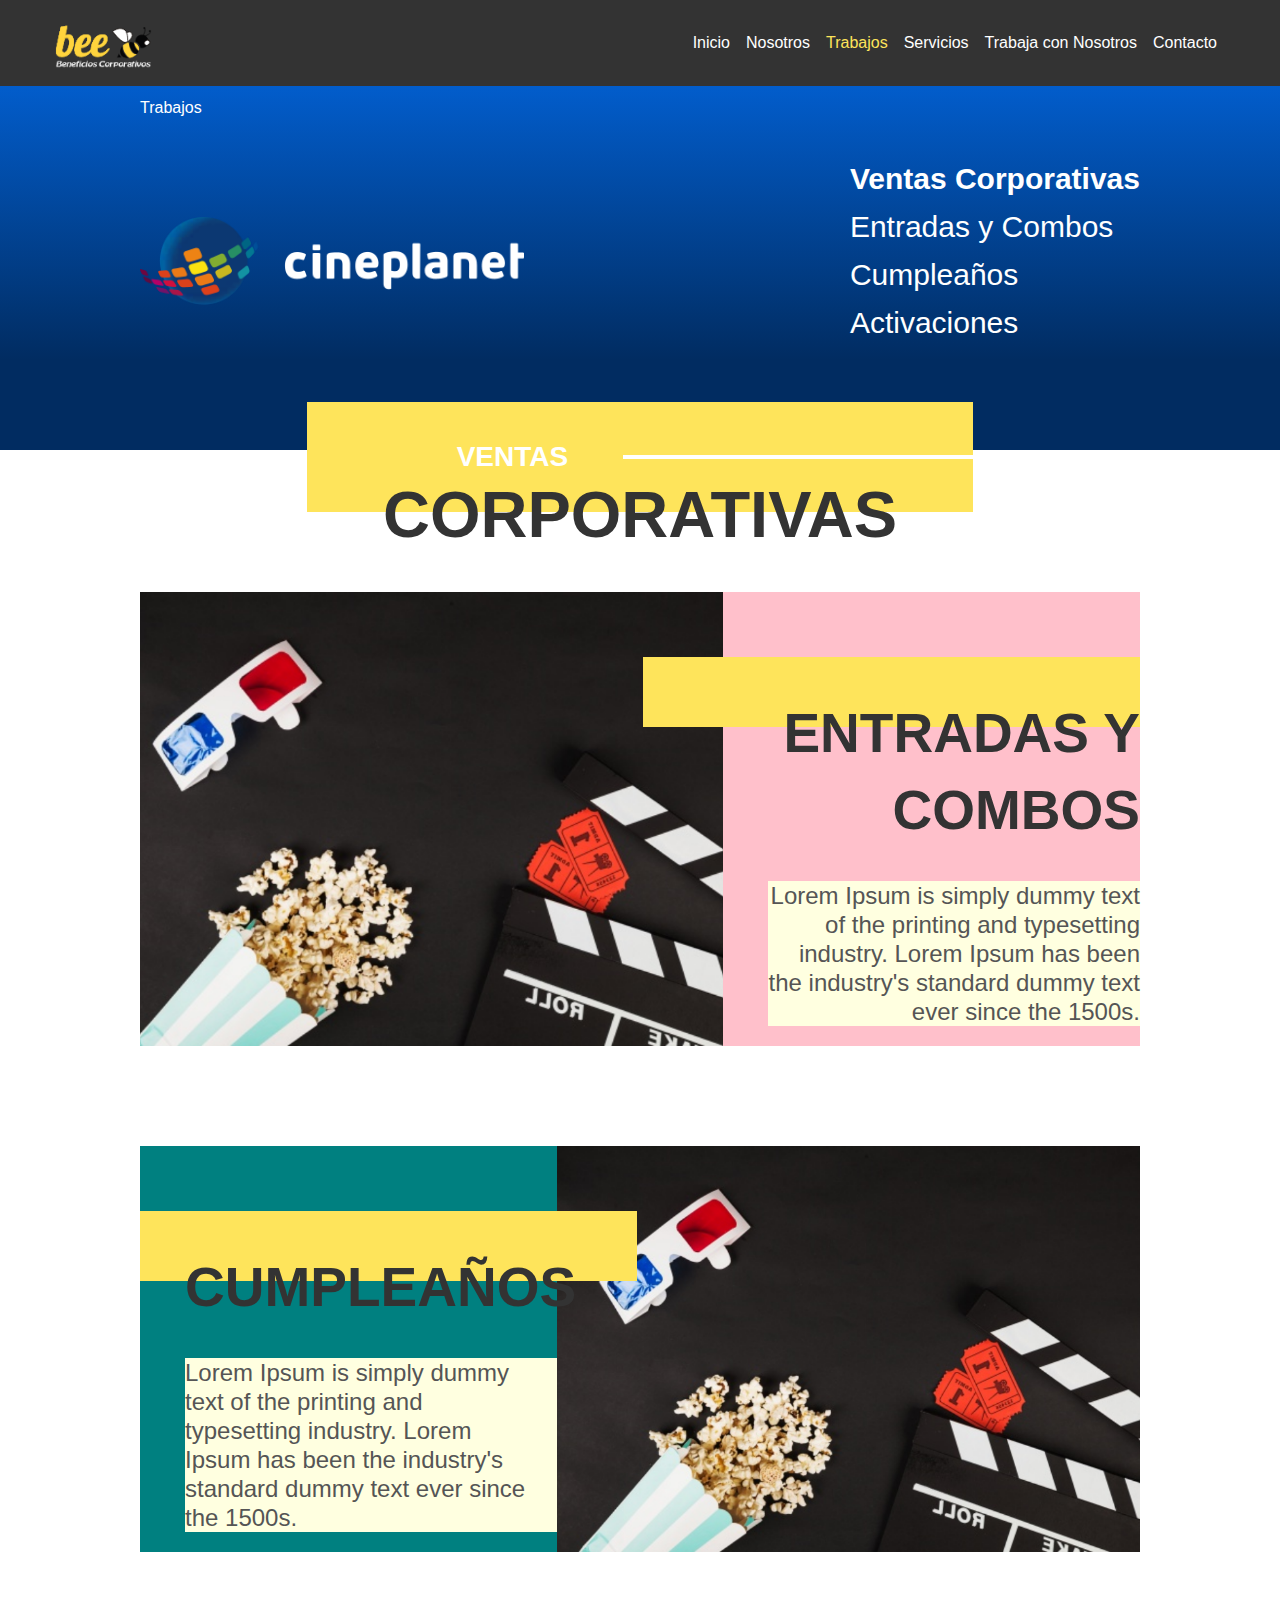
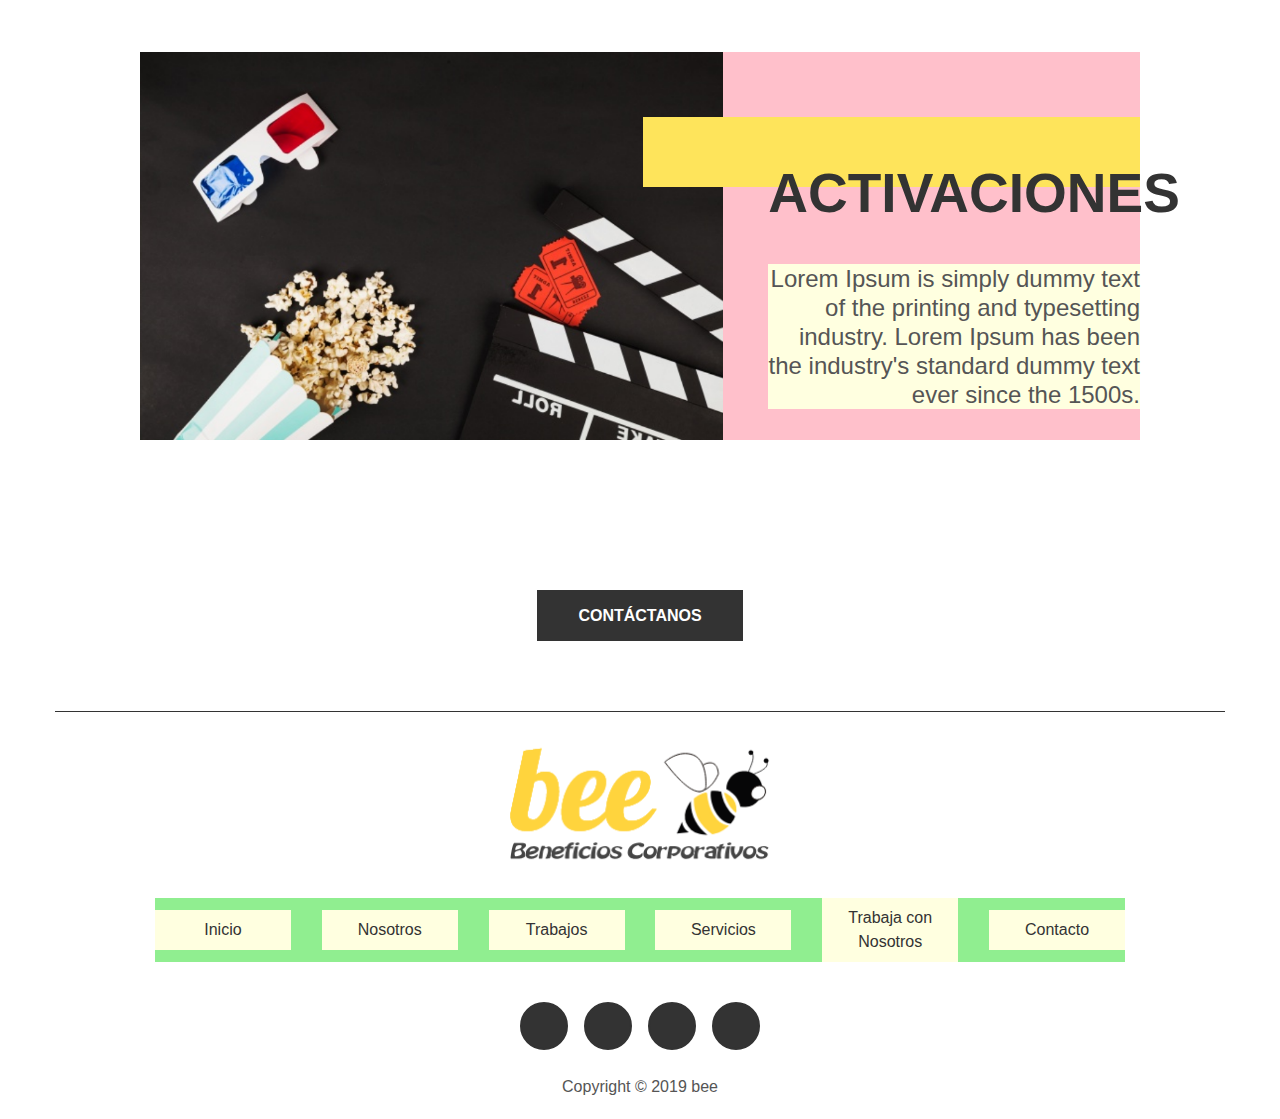
<file: trabajosCineplanet.html>
<!DOCTYPE html>
<html lang="es" dir="ltr">
  <head>
    <meta charset="utf-8">
    <meta name="viewport" content="width=device-width, initial-scale=1, shrink-to-fit=no">
    <link rel="icon" href="img/logo.png" type="image/x-icon">
    <link rel="stylesheet" href="https://use.fontawesome.com/releases/v5.3.1/css/all.css" integrity="sha384-mzrmE5qonljUremFsqc01SB46JvROS7bZs3IO2EmfFsd15uHvIt+Y8vEf7N7fWAU" crossorigin="anonymous">
    <link rel="stylesheet" href="css/bootstrap.css">
    <link rel="stylesheet" href="css/normalize.css">
    <!-- <link rel="stylesheet" href="assets/css/docs.theme.min.css"> -->
    <link rel="stylesheet" href="css/docs.theme.min.css">

    <!-- Owl Stylesheets -->
    <link rel="stylesheet" href="css/owl.carousel.min.css">
    <link rel="stylesheet" href="css/owl.theme.default.min.css">

    <link rel="stylesheet" href="css/main.css">
    <link rel="stylesheet" href="css/mq.css">
    <link rel="stylesheet" href="css/mq-tablet.css">

    <title>
      bee
    </title>

  </head>

  <body>
    <header>
      <section class="menu">
        <div class="">
          <nav class="navbar navbar-dark navbar-expand-lg  fixed-top">
            <div class="container align-items">
              <a class="navbar-brand" href="index.html">
                <img src="img/nav-logo.png" class="d-inline-block align-top" alt="">
              </a>
              <button class="navbar-toggler" type="button" data-toggle="collapse" data-target="#navbarNavAltMarkup" aria-controls="navbarNavAltMarkup" aria-expanded="false" aria-label="Toggle navigation">
                <span class="navbar-toggler-icon"></span>
              </button>
              <div class="collapse navbar-collapse" id="navbarNavAltMarkup">
                <div class="navbar-nav  pull-lg-right ml-auto">
                  <a class="nav-item nav-link" href="index.html">Inicio <span class="sr-only">(current)</span></a>
                  <a class="nav-item nav-link" href="index.html#about-div">Nosotros</a>
                  <a class="nav-item nav-link active" href="index.html#success-div">Trabajos</a>
                  <a class="nav-item nav-link" href="index.html#service-div">Servicios</a>
                  <a class="nav-item nav-link" href="jobs.html">Trabaja con Nosotros</a>
                  <a class="nav-item nav-link" href="contact.html">Contacto</a>
                </div>
              </div>
            </div>
          </nav>
        </div>
      </section>
    </header>

    <main>
      <!-- BANNER SECTION -->
      <section class="banner-img-detalle">
        <div class="container">
          <div class="row">

            <div class="back-link">
              <a href="trabajos.html">
                <i class="fas fa-chevron-left"></i>
                Trabajos
              </a>
            </div>

            <div class="banner-img-detalle-content">

              <div class="banner-left">
                <div class="logoBanner">
                  <img src="img/logo2.png" alt="">
                </div>
              </div>

              <div class="banner-right">
                <ul>
                  <li>Ventas Corporativas</li>
                  <li>Entradas y Combos</li>
                  <li>Cumpleaños</li>
                  <li>Activaciones</li>
                </ul>
              </div>
            </div>

          </div>

      </section>

      <section class="title-section">
        <div class="container">
          <div class="row">
            <div class="central-tag col-sm-12 col-md-6 col-lg-8">
              <h3>VENTAS</h3>

              <div class="white-line-central"></div>
            </div>

            <div class="col-sm-12 col-md-12 col-lg-12">
              <h2 class="tittle-text">CORPORATIVAS</h2>
            </div>


          </div>

        </div>
      </section>

      <!-- PRODUCT SECTION*********************** -->

      <section class="product-block" id="product-block">

        <div class="container">
          <div class="row">

            <div class="section-text-right">
              <div class="about-img col-sm-12 col-md-6 col-lg-7">
                <img src="img/cine.png" alt="">
              </div>

              <div class="about-text text-right col-sm-12 col-md-6 col-lg-5" >

                <div class="tagRight">
                </div>

                <h2 class="">ENTRADAS Y COMBOS</h2>
                <p class="">
                  Lorem Ipsum is simply dummy text of the printing and
                  typesetting industry. Lorem Ipsum has been the
                  industry's standard dummy text ever since the 1500s.
                </p>

              </div>
            </div>

            <div class="section-text-left">
              <div class="about-img col-sm-12 col-md-6 col-lg-7">
                <img src="img/cine.png" alt="">
              </div>

              <div class="about-text text-left col-sm-12 col-md-6 col-lg-5" >

                <div class="tagLeft">
                </div>

                <h2 class="">CUMPLEAÑOS</h2>
                <p class="">
                  Lorem Ipsum is simply dummy text of the printing and
                  typesetting industry. Lorem Ipsum has been the
                  industry's standard dummy text ever since the 1500s.
                </p>

              </div>
            </div>


            <div class="section-text-right">
              <div class="about-img col-sm-12 col-md-6 col-lg-7">
                <img src="img/cine.png" alt="">
              </div>

              <div class="about-text text-right col-sm-12 col-md-6 col-lg-5" >

                <div class="tagRight">
                </div>

                <h2 class="">ACTIVACIONES</h2>
                <p class="">
                  Lorem Ipsum is simply dummy text of the printing and
                  typesetting industry. Lorem Ipsum has been the
                  industry's standard dummy text ever since the 1500s.
                </p>

              </div>
            </div>

            <div class="center-button">
                <a href="#" class="button">CONTÁCTANOS</a>
            </div>

          </div>
        </div>
      </section>
      <!-- END ABOUT SECTION -->



    </main>

    <footer>
      <div class="container">

        <div class="line"></div>

        <div class="row">
          <div class="col-sm-12 col-md-12 col-lg-12">
            <img src="img/logoFooter.png" alt="">

            <div class="footer-nav">
              <a class="nav-item nav-link active" href="#">Inicio <span class="sr-only">(current)</span></a>
              <i class="fas fa-circle"></i>
              <a class="nav-item nav-link" href="#">Nosotros</a>
              <i class="fas fa-circle"></i>
              <a class="nav-item nav-link" href="#">Trabajos</a>
              <i class="fas fa-circle"></i>
              <a class="nav-item nav-link" href="#">Servicios</a>
              <i class="fas fa-circle"></i>
              <a class="nav-item nav-link" href="#">Trabaja con Nosotros</a>
              <i class="fas fa-circle"></i>
              <a class="nav-item nav-link" href="#">Contacto</a>
            </div>


          <div class="socials col-sm-12 col-md-12 col-lg-12 d-flex justify-content-center">
            <a href="">
              <i class="fab fa-facebook-f"></i>
            </a>
            <a href="">
              <i class="fab fa-twitter"></i>
            </a>
            <a href="">
              <i class="fab fa-linkedin-in"></i>
            </a>
            <a href="">
              <i class="fab fa-instagram"></i>
            </a>

          </div>

          <div class="copyright text-center">
            <p>
              Copyright &copy; 2019 bee
            </p>

          </div>

        </div>
      </div>

      </div>
    </footer>

    <!-- vendors -->
    <!-- <script src="css/highlight.js"></script> -->
    <script src="js/app.js"></script>

    <!-- javascript -->

    <script src="js/jquery.min.js"></script>
    <script src="js/owl.carousel.js"></script>


    <script src="js\bootstrap.min.js"></script>

    <script src="js/main.js"></script>
  </body>
</html>
</file>
<file: css/main.css>
* {
  box-sizing: border-box;
}

html {
  scroll-behavior: smooth;
}

body {
  /* background-color: palegreen; */
  margin: 0;
  padding: 0;
  font-size: 1rem;
  line-height: 1.5;
  color: #333;
  overflow-x: hidden;
  font-family: 'Lato', sans-serif;
}


/* BG-COLORS********************* */
.bg-yellow {
    background-color: #FEE45B;
}

.bg-yellow2 {
    background-color: #FCD469;
}


.bg-yellowGreen {
    background-color: yellowgreen;
}

.bg-whiteSmoke {
    background-color: whitesmoke;
}

.bg-red {
    background-color: #FF6964;
}

.bg-pink {
    background-color: pink;
}

.bg-paleGreen {
    background-color: palegreen;
}

.bg-olive {
    background-color: olive;
}

.bg-black {
  background-color: #333;
}

.bg-blue {
  background-color: #1492E6;
}

.bg-gray {
  background-color: #F5F5F3;
}

.bg-green {
  background-color: #71D1B0;
}

/* END BG COLORS */

/* NAVBAR SECTION */

.navbar {
  background-color: #333;
}

.navbar-brand img {
  height: 60px;
}

.activado {
  color: yellowgreen;
}

/* END NAVBAR SECTION */

/* VIDEO SECTION*********************** */
.bg-video {
  height: 100vh;
  display: flex;
  align-items: center;
}

.header-video video {
  position: absolute;
  top: 0;
  right: 0;
  min-width: 100%;
  min-height: 100%;
}

.header-video {
  position: absolute;
  top: 0;
  left: 0;
  width: 100%;
  height: 100vh;
  overflow: hidden;
}

.content {
  text-align: left;
}

.header-overlay {
  height: 100vh;
  width: 100vw;
  position: absolute;
  top: 0;
  left: 0;
  background-color: #FEE45B;
  z-index: 1;
  opacity: 0.85;
}

.header-overlay img {

  width: 100vw;
  opacity: .15;
}


/* borde oculto------------------------ */

.img-border-hidden {
  overflow: hidden;
  height: 100vh;
  width: 100vw;
}

/* BANNER CONTENT SECTION************** */
.video-content {
  z-index: 2;
}

.video-content h1 {
  font-size: 70px;
  font-weight: 900;
  line-height: 70px;
  margin-bottom: 20px;
}

.video-content h2 {
  font-size: 40PX;
  line-height: 40px;
  display: block;
  padding-bottom: 2rem;
}

.button {
	background-color: #333 !important;
  /* border: 2px solid #444444; */
	padding: 0.95rem 2.5rem;
	color: #ffffff;
	font-size: 16px;
  font-weight: bold;
  border: solid 1px #333;
  transition: all 0.3s ease-in-out;
}

.video-content a {
  margin-left: 15px;
}

.button:hover {
  /* background-color: #ffffff; */
  background-color: white !important;
  text-decoration: none;
  color: #333;
  border: solid 1px #333;
}
/* END BANNER CONTENT SECTION */

/* END VIDEO SECTION */

/* ABOUT SECTION************** */
.about-block {
  background-color: lightblue;
  height: auto;
  margin-top: 100px;
}

.about-img {
  background-color: tomato;
  padding: 0 0;
}

.about-img img{
  width: 100%;
  height: auto;
}

@supports(object-fit: cover){
    .about-img img{
      height: 100%;
      object-fit: cover;
      object-position: center center;
    }
}

.tag {
  background-color: #FEE45B;
  height: 110px;
  display: flex;
  justify-content: space-between;
  align-items: center;
  padding-left: 150px;
  margin-left: -100px;
  margin-top: 65px;
  padding-top: -20px;
}

.white-line {
    background-color: #fff;
    width: 200px;
    height: 4px;
}

.about-text {
  background-color: pink;
  padding: 0;
}

.about-text p {
  background-color: lightyellow;
  font-size: 24px;
  font-weight: 300;
  line-height: 29px;
  margin-left: 45px;
}

.tag h3 {
  display: inline-block;
  font-size: 28px;
  font-weight: bold;
  color: #fff;
  margin: 0;
}

.about-text h2 {
  /* background-color: pink; */
  font-size: 65px;
  font-weight: 900;
  color: #333;
  margin-top: -2.7rem;
  margin-left: 45px;
}

.about-text a {
  /* background-color: tomato; */
  margin-top: 15px;
  margin-left: 45px;
}


/* END ABOUT SECTION */

/* KPI SECTION************************* */
.kpi-block {
  height: auto;
  margin-top: 60px;
  padding: 90px 0;
}

.central-tag {
  background-color: #FEE45B;
  height: 110px;
  display: flex;
  justify-content: space-between;
  align-items: center;
  padding: 0;
  padding-left: 150px;
  margin-left: auto;
  margin-right: auto;
}


.central-tag h3 {
  display: inline-block;
  font-size: 28px;
  font-weight: bold;
  color: #fff;
  margin: 0;
}

.white-line-central {
    background-color: #fff;
    width: 350px;
    height: 4px;
}

.tittle-text {
  /* background-color: pink; */
  font-size: 65px;
  font-weight: 900;
  color: #333;
  text-align: center;
  margin-top: -2.7rem;
}



.kpi-cards {
  background-color: paleGreen;
  padding: 0 0;
  margin-top: 8rem;
}


.kpi-card {
  /* background-color: pink; */
  padding: 0 1rem;
}

.kpi-card h4 {
  font-size: 70px;
  font-weight: 900;
  text-align: center;
}

.kpi-card h3 {
  font-size: 45px;
  font-weight: 900;
  text-align: center;
  margin-top: -1.5rem;
}

.kpi-card p {
  background-color: lightyellow;
  font-size: 24px;
  font-weight: 300;
  text-align: center;
  margin-top: -1rem;
}

.tag-card {
    height: 45px;
}

/* END KPI SECTION */


/* HEXAGON SECTION------------------------------ */
.success-block {
  margin-top: 100px;
}


.grid-block {
  /* background-color: green; */
  padding: 0;
}

.grid {
  /* background-color: pink; */
  margin-top: 100px;
}

#hexGrid {
  /* background-color: salmon; */
  display: flex;
  flex-wrap: wrap;
  width: 70%;
  margin: 0 auto;
  overflow: hidden;
  list-style-type: none;
  padding-left: 0;
  padding-bottom: 500px;
}

.hex {
  position: relative;
  visibility:hidden;
  outline:1px solid transparent; /* fix for jagged edges in FF on hover transition */
  transition: all 0.5s;
  backface-visibility: hidden;
  will-change: transform;
  transition: all 0.5s;
}
.hex::after{
  content:'';
  display:block;
  padding-bottom: 86.602%;  /* =  100 / tan(60) * 1.5 */
}
.hexIn{
  position: absolute;
  width:96%;
  padding-bottom: 110.851%; /* =  width / sin(60) */
  margin: 2%;
  overflow: hidden;
  visibility: hidden;
  outline:1px solid transparent; /* fix for jagged edges in FF on hover transition */
  -webkit-transform: rotate3d(0,0,1,-60deg) skewY(30deg);
      -ms-transform: rotate3d(0,0,1,-60deg) skewY(30deg);
          transform: rotate3d(0,0,1,-60deg) skewY(30deg);
    transition: all 0.5s;
}
.hexIn * {
  position: absolute;
  visibility: visible;
  outline:1px solid transparent; /* fix for jagged edges in FF on hover transition */
}
.hexLink {
    display:block;
    width: 100%;
    height: 100%;
    text-align: center;
    color: #fff;
    overflow: hidden;
    -webkit-transform: skewY(-30deg) rotate3d(0,0,1,60deg);
        -ms-transform: skewY(-30deg) rotate3d(0,0,1,60deg);
            transform: skewY(-30deg) rotate3d(0,0,1,60deg);
}




/*** HEX CONTENT **********************************************************************/
.hex img {
  left: -100%;
  right: -100%;
  width: auto;
  height: 100%;
  margin: 0 auto;
}

.hex h1, .hex p {
  width: 100%;
  padding: 5%;
  box-sizing:border-box;
  font-weight: 300;
  opacity: 0;
}

#demo1 {
  color: #fff;
  text-transform: capitalize;
  text-align: center;
  bottom: 50%;
  padding-top:50%;
  font-size: 1rem;
  z-index: 1;
}
.hex h1:before, .hex h1:after {
  display: inline-block;
  margin: 0 0.5em;
  width: 0.25em;
  height: 0.03em;
  background: #ffffff;
  content: '';
  vertical-align: middle;
  transition: all 0.3s;
  text-align:center;
}

.demo2 {
top: 50%;
text-align: center;
color: #fff;
font-size: 16px;
}

.img {

  position: absolute;
  top: 0;
  right: 0;
  bottom: 0;
  left: 0;
  background-position: center center;
  background-size: cover;
  overflow: hidden;
  -webkit-clip-path: polygon(50% 0%, 100% 25%, 100% 75%, 50% 100%, 0% 75%, 0% 25%);
  clip-path: polygon(50% 0%, 100% 25%, 100% 75%, 50% 100%, 0% 75%, 0% 25%);
}

.img:before, .img:after {
  position: absolute;
  top: 0;
  right: 0;
  bottom: 0;
  left: 0;
  content: '';
  opacity: 0;
  transition: opacity 0.5s;
}
/* .img:before {
  background: rgba(22, 103, 137, 0.3)
} */
.img:after {
  background: #000;
}

/***********************/


/************************************/

/*** HOVER EFFECT  **********************************************************************/



.hexLink:hover h1, .hexLink:focus h1,
.hexLink:hover p, .hexLink:focus p{
opacity:1;
transition: 0.8s;
}


.hexIn:hover .img:before,
.hexIn:hover .img:after,
.hexIn:hover .hexLink {
  opacity: 1;
}

/* END GRID HOVER EFFECTS */



.center-button {
  width: 300px;
  margin: 50px auto;
  text-align: center;
}


/* END GRID SECTION */

/* CAROUSEL BRANDS SECTION****************** */

.carousel-brands {
  padding-top: 100px;
}

.item {
  background-color: #F5F5F3 !important;
  display: flex;
  justify-content: center;
  align-items: center;
  height: 100px !important;
}


/* END CAROUSEL BRANDS */

/* SERVICE SECTION********************** */

.service-block {
  background-color: lightgreen;
  margin-top: 100px;
}

.service-cards {
  background-color: lightblue;
  padding: 0;
  margin: 0;
  margin-top: 5rem;
}


.service-card {
  background-color: pink;
  padding: 0;
  margin-bottom: 45px;
  border: solid 1px #707070;
  box-shadow: 0 2px 20px #bcbab8;
  transition: all 0.5s ease-in-out;

}

.service-card img {
  height: 48px;
}


.service-img-tittle {
    background-color: salmon;
    height:80px;
    display: flex;
    align-items: center;
    padding: 0 20px 0 20px ;
}

.service-card h4 {
  font-size:  18px;
  font-weight: 900;
  margin: 0;
  padding-left: 1rem;
}

.service-card-text p {
  background-color: lightgreen;
  margin: 0;
  font-size: 18px;
}

.service-card-text {
  background-color: lightyellow;
  padding: 20px 20px 20px 20px;
}

.service-card-bottom {
  padding: 10px 20px;
  transition: all 0.5s ease-in-out;
}

.service-card-bottom2 {
  padding: 10px 20px;
  transition: all 0.5s ease-in-out;
  color: #fff;
  font-size: 20px;
  font-weight: bold;
  display: block;
}

.service-card-bottom2 i {
  /* color: black; */
  margin-left: .5rem;
  font-size: 20px;
}

.service-card:hover {
  transform: scale(1.1);
}

.service-card:hover .service-card-bottom2{
  background-color: #333;
  color: white;
  text-decoration: none;
}

.service-block .center-button {
  background-color: salmon;
  margin-top: 0;
}

/* END  SERVICE SECTION */

/* BLOQUE FOOTER */

footer {
  /* background-color: teal; */
  margin-top: 0;
}

footer h2 {
  font-weight: 600;
  font-size: 1.5rem;
}

footer .line {
  margin: 0 auto;
}

.socials {
  /* background-color: gold; */
  width: 300px;
  margin: 2rem auto 1rem auto;
}

.socials a {
  text-decoration: none;
}

.socials a i {
  display: flex;
  align-items: center;
  justify-content: center;
  background-color: #333333;
  width: 3rem;
  height: 3rem;
  padding: 1rem;
  color: #fff;
  font-size: 1rem;
  margin: 0.5rem;
  border-radius: 50%;
  text-align: center;
  border: solid 2px #333;
  transition: all 0.6s ease-in-out;
}

.socials a i:hover {
  background-color: #fff;
  color: #333333;
  border: solid 2px #333;
  text-decoration: none;
}

.copyright {
  font-size: 0.8rem;
  color: #707070;
  margin: 0 auto;
}


.fa-circle {
  font-size: .5rem;
}

.footer-nav {
  background-color: lightgreen;
  display: flex;
  justify-content: space-between;
  align-items: center;
}

.footer-nav .nav-link {
  display: inline-block;
  background-color: lightyellow;
  color: #333;
  width: 200px;
  text-align: center;
  transition: all 0.1s ease-in-out;
}

.footer-nav .nav-link:hover {
  font-weight: 900;
}

.footer-nav .fas {
  display: inline-block;
  background-color: salmon;
  width: 50px;
  text-align: center;
}

footer img {
  display: block;
  width: 260px;
  margin: 0 auto;
  margin-bottom: 1.5rem;
}

.line {
  border-top: solid 1px #333333;
}

/* FIN BLOQUE FOOTER */
/* *
*
*
*
*
*
* */
/* END HOME*********************************** */

/* NOSOTROS PAGE******************************* */

/* BANNER SECTION*********************** */

.header-img2 {
  display: none;
}

.banner-img {
  background-color: lightblue;
  height: 70vh;
  display: flex;
  align-items: center;
}

.header-img {
  background-color: teal;
  position: absolute;
  top: 0;
  left: 0;
  width: 100%;
  height: 70vh;
  overflow: hidden;
}

.header-img img {
  background-color: pink;
  object-fit: cover;
  width: 100%;
  height: 70vh;
}

.banner-img2 {
  display: none;
}

.content-banner2 {
  display: none;
}

.banner-content-left {
  background-color: lightblue;
}

/* CONTENT-BANNER */
.left-tag {
  background-color: #FEE45B;
  height: 110px;
  display: flex;
  justify-content: space-between;
  align-items: center;
  padding-left: 150px;
  padding-right: 0;
}

.left-tag h3 {
  display: inline-block;
  font-size: 28px;
  font-weight: bold;
  color: #fff;
  margin: 0;
  padding-right: 1rem;
}

.white-line-left {
    background-color: #fff;
    width: 250px;
    height: 4px;
}

.tittle-text-left {
  /* background-color: salmon; */
  font-size: 65px;
  font-weight: 900;
  color: #333;
  margin: 0;
  padding: 0;
  margin-top: -2.2rem;
  position: absolute;
  left: 0;
  padding-left: 150px;
}

.banner-content-left p {
  background-color: pink;
  color: #333;
  position: absolute;
  left: 0;
  padding-left: 150px;
  margin-top: 3rem;
  padding-right: 3rem;
}


/* END CONTENT BANNER */

/* VALUES BLOCK******************************* */

.values-block {
  background-color: lightgreen;
  margin-top: 100px;
}

.values-text  {
  background-color: lightyellow;
  text-align: center;
  margin: 0;
  font-size: 28px;
  font-weight: lighter;
}

.content-values {
 background-color: lightblue;
  display: grid;
  grid-template-columns: repeat(2, 400px);
  grid-template-rows: repeat(2, 400px);
  grid-gap: 1rem;
  width: 820px;
  margin-left: auto;
  margin-right: auto;
  margin-top: 3rem;
}

.values-item {
  /* background-color: salmon; */
  padding: 2.5rem;
  text-align: center;
  display: flex;
  flex-direction: column;
  align-items: center;
  justify-content: center;
  transition: all 0.3s ease-in-out;
}

.values-item:hover {
  background-color: #333;
}

.values-item:hover h3 {
  color: #FEE45B;
}

.values-item span {
  /* background-color: lightyellow; */
  color: white;
  font-size: 50px;
  font-weight: lighter;
}

.values-item h3 {
  /* background-color: lightyellow; */
  color: white;
  font-size: 72px;
  font-weight: 900;
  margin: 0;
}

.values-item p {
  /* background-color: lightyellow; */
  color: white;
  font-size: 24px;
}


/* END VALUES BLOCK */

/* TEAM BLOCK*************************************** */

.team-block {
  background-color: lightgreen;
  margin-top: 100px;

}

/* prueba grid */
.contenedor-grid {
  background-color: lightGreen;
  display: grid;
  display: grid;
  grid-template-columns: repeat(4, 1fr);
  grid-template-rows: repeat(2, 280px);
  grid-gap: .5rem;
}

.item-grid {
  background-color: salmon;
}
/* end prueba grid */

.team-content {
  background-color: lightblue;
  display: grid;
  grid-template-columns: repeat(4, 1fr);
  grid-template-rows: repeat(2, 280px);
  grid-gap: .5rem;
  margin-top: 2rem;
}

.team-item {
  background-color: salmon;
  position: relative;
  display: flex;
  justify-content: center;
  align-items: center;
  border: solid 1px #ebebe3;
}

.team-item img {
  width: 100%;
  height: 100%;
  object-fit: cover;
}

.overlay-team {
  position: absolute;
  top: 0;
  bottom: 0;
  left: 0;
  right: 0;
  height: 100%;
  width: 100%;
  opacity: 0;
  transition: .5s ease;
  /* background-color: black; */
  background-color: white;
}

.team-item:hover .overlay-team {
  opacity: 0.8;
}


.overlay-team span {
  /* color: white; */
  color: #333;
  font-size: 20px;
  font-weight: lighter;
  position: absolute;
  top: 25%;
  left: 50%;
  -webkit-transform: translate(-50%, -50%);
  -ms-transform: translate(-50%, -50%);
  transform: translate(-50%, -50%);
  text-align: center;
}

.overlay-team h3 {
  /* color: white; */
  color: #333;
  font-size: 30px;
  font-weight: 900;
  position: absolute;
  top: 25%;
  left: 50%;
  -webkit-transform: translate(-50%, -50%);
  -ms-transform: translate(-50%, -50%);
  transform: translate(-50%, -50%);
  text-align: center;
}

.overlay-team h4 {
  /* color: white; */
  color: #333;
  font-size: 20px;
  /* font-weight: lighter; */
  position: absolute;
  top: 55%;
  left: 50%;
  -webkit-transform: translate(-50%, -50%);
  -ms-transform: translate(-50%, -50%);
  transform: translate(-50%, -50%);
  text-align: center;
}

/* END TEAM BLOCK */

/* END NOSOTROS PAGE */





/* CASOS DE ÉXITO PAGE************************** */

.title-section {
  /* background-color: lightGreen; */
  margin-top: -3rem;
}



/* NAVBAR SECTION */

.navbar2 {
  /* background-color: lightblue; */
  padding: 1rem 0 .5rem 0;
  display: flex;
  justify-content: space-between;

}

/* NAVBAR TAB*************************** */

.menu-tab {
  margin-top: 1rem;
}

.nav-tabs {
  background-color: #F5F5F3;
  display: flex;
  justify-content: space-between;
}

.nav-tabs .nav-item {
  color: #333;
}

/* END NAVBAR END */

/* PORTFOLIO BLOCK********** */

.portfolio-content {
  background-color: lightGreen;
  width: 100%;
  height: auto;
  margin: 0 auto;
  display: grid;
  grid-template-columns: repeat(3, 1fr);
  grid-template-rows: repeat(4, auto);
  grid-gap: 1rem;
}

.portfolio-item {
  /* background-color: pink; */
  border: solid 1px #333;
  transition: all 0.3s ease-in-out;
  position: relative;
  padding-bottom: 2.5rem;
}

.portfolio-card-bottom {
  padding: 10px 20px;
  transition: all 0.5s ease-in-out;
  color: #fff;
  font-size: 20px;
  font-weight: bold;
  position: absolute;
  bottom: 0;
  width: 100%;
}

.portfolio-card-bottom i {
  /* color: black; */
  margin-left: .5rem;
  font-size: 20px;
}

.portfolio-item:hover .portfolio-card-bottom {
  background-color: #333;
  color: white;
  text-decoration: none;
}

.portfolio-item h5 {
  /* background-color: peru; */
  margin: 0;
  margin-top: 30px;
  margin-bottom: 15px;
  padding-left: 1rem;
}

.portfolio-item h6 {
  /* background-color: lightyellow; */
  margin: 0;
  margin-bottom: 15px;
  font-size: 18px;
  font-weight: lighter;
  padding-left: 1rem;
}

.portfolio-link {
  font-size: 20px;
  font-weight: lighter;
  padding-left: 1rem;
}

.portfolio-card-text {
  font-size: 18px;
  font-weight: lighter;
  padding-left: 1rem;
}

.portfolio-item:hover {
  transform: scale(1.05);
}

.portfolio-item:hover .service-card-bottom2{
  background-color: #333;
  color: white;
  text-decoration: none;
}

/* FIN BLOQUE PORTAFOLIO */
/* END CASOS DE ÉXITO */

/* TRABAJOS DETALLE************************* */

.banner-img-detalle {
  /* background-color: #012C61; */
  background-image: linear-gradient(to  top,#012C61 20%,#026CED);
  width: 100%;
  height: 50vh;
  display: flex;
  align-items: center;
  justify-content: space-between;
}

.banner-img-detalle-content {
  /* background-color: lightblue; */
  width: 100%;
  height: 250px;
  display: flex;
  justify-content: space-between;
  align-items: center;
}

.back-link {
  margin:2rem 0 1rem 0;
  font-size: 16px;
}

.back-link a {
  color: white;
  text-decoration: none;

}

.banner-left {
  width: 30vw;
}

.banner-right {
  /* background-color: salmon; */
  color: white;
}

.banner-right ul {
  text-decoration: none;
  list-style:none;
  font-size: 30px;
  font-weight: lighter;
}

.banner-right ul li:nth-child(1) {
  font-weight: bold;
}

/* ENTRADAS  Y COMBOS SECTION****** */

.section-text-right, .section-text-left {
  display: flex;
  margin-bottom: 100px;
}

.product-block h2 {
  font-size: 55px;
  margin-top: -2rem;
}


.tagRight {
  background-color: #FEE45B;
  height: 70px;
  display: flex;
  justify-content: space-between;
  align-items: center;
  padding-left: 150px;
  margin-left: -80px;
  margin-top: 65px;
  padding-top: -20px;
}

.tagLeft {
  background-color: #FEE45B;
  height: 70px;
  display: flex;
  justify-content: space-between;
  align-items: center;
  padding-right: 150px;
  margin-right: -80px;
  margin-top: 65px;
  padding-top: -20px;
}

.text-left {
  background-color: teal;
  margin: 0;
}

.text-left p {
  padding-right: 20px;
}

.section-text-left {
  display: flex;
  flex-direction: row-reverse;
}


/* END ENTRADAS Y COMBOS */

.service-banner {

}

.service-banner img {
  display: block;
  height: auto;
  width: auto;

}

.header-img2 {
  background-color: teal;
  position: absolute;
  top: 0;
  right: 0;
  width: 100%;
  height: 70vh;
  overflow: hidden;
  margin: 0 auto;

}

.title-section2{
  /* background-color: lightGreen; */
  margin-top: 0;
}

/* END TRABAJOS DETALLE */

/* SERVICIOS PAGE ************************************ */

.banner-content-left {
  margin-top: -3rem;
}

.banner-content-left p {
  background-color: teal;
  width: 30vw;
}

.header-img {
  margin-top: 3rem;
}

.service-block-page {
  background-color: gray;
  margin-top: 7rem;
  margin-bottom: 22rem;
}


.service-block-text {
  height: 440px;
  background-color: lightGreen;
  margin: 0 auto;
  border: solid 1px #707070;
  padding: 100px 80px 80px 80px;
}

.service-block-page .central-tag {
  background-color: lightblue;
  height: 60px;
}

.tag-block {
  background-color: purple;
  opacity: .5;
  margin-top: -29rem;
}

.service-block-content {
  margin-top: -10rem;
}

.service-block-list {
  background-color: lightyellow;
  display: flex;
  justify-content: space-between;
  margin: 0 auto;
}

.service-block-page .center-button {
  margin-top: 2rem;
}

/* END SERVICIOS PAGE */
</file>
<file: css/mq.css>
/************************************************************/

/*** HEXAGON SIZING AND EVEN ROW INDENTATION *****************************************************************/
@media (min-width:1201px) { /* <- 5-4  hexagons per row */
  #hexGrid{
    padding-bottom: 100px;
  }
  .hex {
    width: 20%; /* = 100 / 5 */
  }
  .hex:nth-child(9n+6){ /* first hexagon of even rows */
    margin-left:10%;  /* = width of .hex / 2  to indent even rows */
  }
}

@media (max-width: 1200px) and (min-width:901px) { /* <- 4-3  hexagons per row */
  #hexGrid{
    padding-bottom: 5.5%;
    font-size: 13px;
  }
  .hex {
    width: 25%; /* = 100 / 4 */
  }
  .hex:nth-child(7n+5){ /* first hexagon of even rows */
    margin-left:12.5%;  /* = width of .hex / 2  to indent even rows */
  }
}

@media (max-width: 900px) and (min-width:601px) { /* <- 3-2  hexagons per row */
  #hexGrid{
    padding-bottom: 7.4%;
    font-size: 14px;
  }
  .hex {
    width: 33.333%; /* = 100 / 3 */
  }
  .hex:nth-child(5n+4){ /* first hexagon of even rows */
    margin-left:16.666%;  /* = width of .hex / 2  to indent even rows */
  }
}

@media (max-width: 600px) { /* <- 2-1  hexagons per row */
  #hexGrid{
    padding-bottom: 11.2%;
    font-size: 12px;
  }
  .hex {
    width: 50%; /* = 100 / 3 */
  }
  .hex:nth-child(3n+3){ /* first hexagon of even rows */
    margin-left:25%;  /* = width of .hex / 2  to indent even rows */
  }
}

@media (max-width: 400px) {
    #hexGrid {
        font-size: 8px;
    }

}


/* END EXAGON SECTION  */


/*
*
*
*
*
*
*
*
*
*/


@media (min-width: 320px) and (max-width: 600px ) {

	/* MOBILE*********************** */
	/* MOBILE*********************** */
	/* MOBILE*********************** */

	body{
		background-color: salmon;
		margin: 0;
		padding: 0;
	}

	/* NAVBAR************************** */

	.navbar-toggler {
		margin: 0;
	}


	/* END NAVBAR */

	/* VIDEO SECTION */

	.bg-video {
		position: relative;
		height: 80vh;
	}

	.header-video {
		height: 80vh;
	}

	.video-content {
		background-color: pink;
		bottom: 0;
		left: 1rem;
		right: 1rem;
		bottom: 42px;
		position: absolute;

	}

	.header-overlay {
	  width: 100vw;
		height: 80vh;
	}

	.video-content h1 {
		/* color: tomato; */
		font-size: 35px;
		line-height: 36px;
		text-align: center;
		/* background-color: green; */
	}

	.video-content h2 {
		/* background-color: lightblue; */
		display: block;
	  font-size: 16PX;
	  line-height: 19px;
	  display: block;
		text-align: center;
	}

	.video-content a {
		/* background-color: tomato; */
		font-size: 16px;
		text-align: center;
		margin: 0;
		margin-left: auto;
		margin-right: auto;
	}

	.button {
		display: flex;
		justify-content: center;
		align-items: center;
		width: 260px;
		height: 48px;
	}

	/* END VIDEO SECTION */

	/* ABOUT SECTION ************************/
	.about-block {
		height: auto;
		margin-top: 52px;
		margin-bottom: 40px;
	}

	.about-block img {

	}

	.tag {
		height: 40px;
		width: 100%;
		padding-left: 48px;
		margin: 0 auto;
		margin-top: -20px;
		display: flex;
	  justify-content: space-between;
	  align-items: center;
	}

	.white-line {
			/* background-color: green; */
			width: 200px;
			height: 4px !important;
	}

	.about-text p {
		background-color: teal;
		font-size: 16px;
		font-weight: 300;
		line-height: 29px;
		padding: 0 1rem;
		margin: 0 auto;
	}


	.tag h3 {
		background-color: tomato;
		display: inline-block;
		font-size: 12px;
		font-weight: 900;
	}



	.about-text {
		background-color: pink;
	}

	.about-text h2 {
		/* background-color: lightblue; */
		font-size: 28px;
		font-weight: 900;
		color: #333;
		margin-top: -50px;
		text-align: center;
		margin-top: -16px;
		margin-left: auto;
		margin-right: auto;
	}

	.white-line {
		width: 180px;
		height: 2px;
	}

	.about-block a {
		/* background-color: blue; */
		font-size: 16px;
		text-align: center;
		margin-top: 40px;
		margin-left: auto;
		margin-right: auto;
	}


	/* END ABOUT SECTION */

	/* KPI SECTION*************** */

	.kpi-block {
		background-color: green;
		margin-top: 50px;
		padding-top: 50px;
		padding-bottom: 50px;
	}

	.central-tag {
		/* background-color: lightblue; */
		height: 40px;
		display: flex;
	  justify-content: space-between;
	  align-items: center;
		padding: 0;
		padding-left: 48px;
	}

	.central-tag h3 {
	  font-size: 12px;
		font-weight: 900;
	}

	.white-line-central {
		width: 200px;
	}


	.tittle-text {
	  /* background-color: pink; */
	  font-size: 28px;
	  font-weight: 900;
	  color: #333;
	  text-align: center;
	  margin-top: -0.8rem;
	}


	.kpi-cards {
		background-color: pink;
		width: 98vw !important;
	  margin: 0 auto !important;
		padding-top: 60px;
	}

	.kpi-card {
		background-color: lightgreen;
	}

	.kpi-card h4 {
		background-color: salmon;
	  font-size: 42px;
	  font-weight: 900;
	  text-align: center;
	}

	.kpi-card h3 {
	  font-size: 21px;
	  font-weight: 900;
	  text-align: center;
	  margin-top: -1.5rem;
	}

	.kpi-card p {
		background-color: lightyellow;
		font-size: 16px;
		margin-top: -20px;
	}

	.tag-card {
		background-color: yellowgreen;
		width: 240px;
		height: 32px;
		margin: 0 auto;
		margin-top: -40px;
	}
	/* END KPI SECTION */

	/* GRID SECTION************* */

	.success-block {
		/* background-color: orange; */
		width: 98vw;
		padding: 0;
		margin: 0 auto;
		margin-top: 50px;
	}

	.grid-block {
		background-color: teal;
		margin-top: 40px;
	}

	.grid {
		background-color: lightgreen;
		padding: 0;
		width: 98vw;
		margin: 0 auto;
	}

	.center-button {
		background-color: blue;
	 	margin-top: 50px;
    margin-bottom: 0;
	}

	.center-button a {
		margin-left: auto;
		margin-right: auto;
	}

	/* END GRID SECTION */

	/* CAROUSEL SECTION************************ */

	.carousel-brands {
		background-color: lightblue;
		padding-top: 0;
		padding-bottom: -10px;
		margin: 0 auto;
		margin-top: -50px;
		width: 98vw;
	}

	/* END CAROUSEL SECTION */

	/* CARDS SECTION******************* */

	.service-block {
		background-color: gold;
		margin: 0;
		margin-top: 50px;
	}

	.service-cards {
		background-color: orange;
		margin-top: 50px;
		display: flex;
		flex-direction: column;
	}

	.service-card-bottom2 {
			font-size: 18px;
	}

	/* END CARDS SECTION */

	/* FOOTER********************  */

	footer {
		background-color: lightgreen;
		margin-top: 0;
	}

	footer img {
		height: 80px;
		width: auto;
	}

	.footer-nav {
	  background-color: lightBlue;
	  display: flex;
	  flex-direction: column;
	}

	/* NOSOTROS PAGE********************* */

	.banner-img {
	  background-color: lightblue;
	  height: 50vh;
	  display: flex;
	  align-items: center;
	}

	.header-img {
	  background-color: lightgreen;
	  position: absolute;
	  top: 0;
	  left: 0;
	  width: 100%;
	  height: 50vh;
	  overflow: hidden;
	}


	.left-tag {
	  /* background-color: #FEE45B; */
		height: 40px;
		width: 100%;
		padding-left: 48px;
		margin: 0;
		display: flex;
		justify-content: space-between;
		align-items: center;
	}

	.white-line-left {
	    background-color: #fff;
	    width: 150px;
	    height: 4px !important;
	}


	.left-tag h3 {
	  display: inline-block;
	  font-size: 12px;
	  font-weight: 900;
	  color: #fff;
	  margin: 0;
	  padding-right: 1rem;
	}

	.tittle-text-left {
	  background-color: pink;
	  font-size: 28px;
	  font-weight: 900;
	  color: #333;
	  margin: 0;
		/* margin-left: 16px; */
		text-align: center;
	  padding: 0;
		width: 100%;
		margin-top: -.9rem;
	}

	.banner-content-left p {
	  background-color: pink;
	  color: black;
		width: 100%;
	  margin-top: 2rem;
		font-size: 16px;
		font-weight: lighter;
	}

	/* end banner */

	/* values section */

	.values-block {
	  background-color: lightyellow;
		margin: 0;
		padding: 0;
	  margin-top: 12rem;
	}

	.values-block p {
		font-size: 16px;
		font-weight: lighter;
		text-align: left;
		margin-top: -1rem;
	}

	.content-values {
		/* display: none; */
		background-color: purple;
		display: grid;
	  grid-template-columns: repeat(1, 90vw);
	  grid-template-rows: repeat(4, 90vw);
	  grid-gap: 1rem;
	  width: 90vw;
		margin: 0;
	  margin-left: auto;
	  margin-right: auto;
	  margin-top: 3rem;
	}

	.values-item {
	  /* background-color: lightBlue; */
	  padding: 2rem;
	}

	.values-item span {
	  /* background-color: lightGreen; */
		font-size: 32px;
		font-weight: lighter;
	}

	.values-item h3 {
	  /* background-color: lightBlue; */
		font-size: 55px;
		font-weight: 900;
	}

	.values-item p {
	  /* background-color: teal; */
		font-size: 20px;
		font-weight: normal;
		text-align: center;
		margin-top: 1rem;
	}

	/* end values section */

	/* team-section */

	.team-block {
		/* display: none; */
		background-color: blue;
	}

	.team-block a {
		margin-top: -1rem;
	}

	.team-block P {
		background-color: pink;
		font-size: 16px;
		text-align: left;
	}

	.team-content {
		/* display: none; */
		background-color: lightyellow;
		grid-template-columns: repeat(1, 1fr);
	  grid-template-rows: repeat(8, 90vw);
	}


	.overlay-team {
		background-color: transparent;
		background-image: linear-gradient(transparent, black);
	  opacity: .9;
	}

	.overlay-team span {
		display: none;
	}

	.overlay-team h3 {
		color: white;
		font-size: 24px;
		margin: 0;
		margin-top: 7rem;
	}

	.overlay-team h4 {
		color: white;
		font-size: 16px;
		margin-top: 5rem;
	}

	/* end team section */


	/* END NOSOTROS PAGE */

/* TRABAJOS PAGE********************* */

.title-section {
  /* background-color: lightGreen; */
  margin-top: -20px;
}

.portfolio-content {
  background-color: pink;
  width: 100%;
  height: auto;
  margin: 0 auto;
  display: grid;
  grid-template-columns: repeat(1, 1fr);
  grid-template-rows: repeat(auto, auto);
  grid-gap: 1rem;
}

.values-text {
	font-size: 16px;
}

.nav-item {
	font-size: 16px;
}

.portfolio-item h5{
	font-size: 24px;
}

.portfolio-item h6{
	font-size: 18px;
}

.portfolio-item a{
	font-size: 18px;
}

.portfolio-item p{
	font-size: 16px;
}

/* END TRAAJOS PAGE */

	/* END FOOTER */

	/* TRABAJOS-DETALLE PAGE*************************** */

	.banner-img-detalle {
	  width: 100%;
	  height: 65vh;
		padding-top: 3rem;
	  display: flex;
		flex-direction: column;
	}

	.banner-img-detalle-content {
	  /* background-color: lightblue; */
	  width: 100%;
	  height: auto;
	  display: flex;
	  flex-direction: column;

	}

	.banner-left {
	  width: 80vw;
		padding: 1rem 0;
	}

	.banner-right ul {
	  font-size: 18px;
		text-align: center;
		margin: 0;

	}

	.back-link a{
		font-size: 12px;
	}


 .section-text-right {
	 display: flex;
	 flex-direction: column;
 }

 .section-text-left {
	 display: inline-block;

 }

 .tagRight {
	 background-color: #FEE45B;
	 height: 40px;
	 display: flex;
	 justify-content: space-between;
	 align-items: center;
	 padding: 0;
	 margin: 0;
 }

 .tagLeft {
	background-color: #FEE45B;
	height: 40px;
	display: flex;
	justify-content: space-between;
	align-items: center;
	padding: 0;
	margin: 0;
 }

 .section-text-right, .section-text-left {
   margin-bottom: 40px;
 }

 .section-text-left {
	 display: flex;
	 flex-direction: column;
 }

 .product-block h2 {

   margin-top: -1rem;
	 margin-bottom: 0;
 }
	/* END TRABAJOS-DETALLE */

.product-block .center-button{
	background-color: lightGreen;
	margin-top: : -2rem;
}

/* SERVICE PAGE N************************* */

.banner-service {
	/* background-color: peru; */
}

.header-img {
	display: none;

}

.header-img2 {
	display: block;
	margin-top: 4.5rem;
}

 .banner-content-left {
	background-color: purple;
	margin-top: 22rem;
	width: 92vw;
	margin-left: auto;
	margin-right: auto;
}

.banner-content-left p {
	font-size: 16px;
	background-color: lightblue;
	width: 100%;
	text-align: center;
	padding: 0 1rem;
}

.service-block-page {
	margin-top: 14rem;
	margin-bottom: 22rem;
}

.service-block-page .central-tag {
  height: 40px;
}

.service-block-page .tittle-text {
  /* color: green; */
	margin-top: -1rem;
}

.service-block-text {
  height: auto;
  background-color: gold;
  margin: 0 auto;
  border: solid 1px #707070;
  padding: 2rem 1rem 1rem 1rem;
  margin-bottom: 3rem;
}

.service-block-text p{
	/* background-color: lightyellow; */
	font-size: 16px;
}

.service-block-content {
  margin-top: 0;
}

.service-block-list {
  background-color: pink;
  display: flex;
  justify-content: space-between;
  margin: 0 auto;
}


/* END SERVICIOS PAGE */


}


/* END MOBILE-------------------------------------- */
/* *
*
*
*
* */

/*----------------------------------------------- */
</file>
<file: css/mq-tablet.css>
/* TABLET******************************************* */
/* @media (min-width: 768px) and (max-width: 1024px ) { */
@media (min-width: 768px ) and (max-width: 1023px) {

	body{
		background-color: peru;
	}

	.navbar-toggler {
		margin: 0;
	}


	/* VIDEO SECTION ****************** */
	.bg-video {
		height: 43vh;
		width: 100vw;
	}

	.header-video {
		height: 43vh;
		width: 100vw;
	}

	.header-video video {
		width: 100vw;
	}

	.header-overlay {
	  width: 100vw;
		height: 43vh;
		/* display: none; */
	}

	.video-content h1 {
		/* background-color: tomato; */
		font-size: 40px;
		line-height: 48px;
	}

	.video-content h2 {
		/* background-color: pink; */
		display: block;
	  font-size: 16PX;
	  line-height: 19px;
	  display: block;
		padding-bottom: 1rem;
		margin: 0;
	}

	.video-content {
		background-color: green;
		position: absolute;
		margin-top: 2rem;
	}

	.video-content a {
		/* background-color: tomato; */
		font-size: 16px;
		/* text-align: center; */
		margin-top: 0;
		width: 200px;
		height: 48px;
	}

	.button {
		display: flex;
		justify-content: center;
		align-items: center;
	}

	/* END VIDEO SECTION */
	/* ABOUT SECTION*************************** */

	.about-block {
		background-color: yellowgreen;
		margin-top: 60px;
	}

	.about-img {
		background-color: teal;

	}

	.about-text {
		background-color: pink;
		padding: 0;
		padding-top: 1rem;
	}



	.tag {
	  background-color: #FEE45B;
	  height: 55px;
	  display: flex;
	  justify-content: space-between;
	  align-items: center;
	  padding-left: 48px;
		margin: 0;

	}

	.tag h3 {
		background-color: green;
		font-size: 16px;
		font-weight: bold;

	}

	.about-text h2 {
		/* color: tomato; */
		font-size: 32px;
		font-weight: 900;
		margin-top: -1rem;

	}

	.about-text p {
		font-size: 16px;
		line-height: 20px;

	}

	.white-line {
	  height: 4px;
	  background-color: #fff;
	  margin-top: 0.4rem;
		width: 200px;
	}

	.about-block a {
		margin: 0;
		margin-left: 45px;
		width: 260px;
		height: 48px;
		font-size: 16px;
	}

	/* END ABOUT SECTION */

	/* KPI SECTION******************************** */

	.kpi-block {
	  margin-top: 60px;
	  padding: 40px 0;
	}

	.central-tag {
		/* background-color: lightblue; */
		height: 55px;
		display: flex;
		justify-content: space-between;
		align-items: center;
		padding: 0;
		padding-left: 48px;
	}

	.central-tag h3 {
		font-size: 16px;
		font-weight: bold;
	}

	.white-line-central {
		width: 200px;
	}


	.tittle-text {
		/* background-color: salmon; */
		/* color: blue; */
		font-size: 32px;
		margin-top: -1rem;
	}

	.kpi-cards {
	  background-color: lightblue;
	  padding: 0 0;
	  margin: 2.5rem auto 0 auto;
	}

	.kpi-card h4 {
		font-size: 36px;
	}

	.kpi-card h3 {
		/* background-color: tomato; */
		font-size: 24px;
		margin-top: -15px;
	}

	.kpi-card p {
		background-color: pink;
		font-size: 16px;
		text-align: center;
		margin: -1rem 0 0 0;
	}

	.tag-card {
	    height: 24px;
	}

	/* END KPI SECTION  */


	/* SUCCESS BLOCK*********************** */
	.success-block {
		background-color: yellowGreen;
		margin: 0;
		margin-top: 60px;
	}

	/* EXAGON GRID SECTION */

	.grid-block {
		background-color: pink;
		width: 98vw;
		margin-top:
	}

	.grid {
	  /* background-color: pink; */
	  margin-top: 0;
	}


	/* END GRID SECTION */


	/* CAROUSEL SECTION ******************* */

	.carousel-brands {
		background-color: yellowGreen;
		width: 96vw;
		margin: 0;
		margin-top: -30px;
		margin-left: auto;
		margin-right: auto;
		padding: 0;
		padding-top: 50px;
	}

	/* END CAROUSEL SECTION */

	/* SERVICE SECTION*********************** */

	.center-button {
	  width: 300px;
	  text-align: center;
	}

	.service-block .central-tag {
		height: 55px;
	}

	.service-block .center-button {
	  background-color: salmon;
	  /* margin-top: -20PX; */
	}

	.center-button a {
		width: 200px;
		margin: 0 auto;
	}

	.service-cards {
	  background-color: pink;
	  margin-top: 0;
		margin-bottom: 50px;
	}

	.service-card:nth-child(3) {
		background-color: teal;
		margin: 0 auto;
	}

	/* END SERVICE SECTION */

	/* FOOTER TABLET********************* */

	footer {
		background-color: salmon;
		margin: 0;
	}

	footer img {
		width: auto;
		height: 100px;
	}

	.footer-nav {
	  background-color: lightblue;
	  display: flex;
	  justify-content: space-between;
	  align-items: center;
	}

	.footer-nav .nav-link {
		color: tomato;
		font-size: 16px;

	}

	/* END FOOTER TABLET */

	/* NOSOTROS PAGE************************ */

	/* banner section */

	.central-tag {
		margin-top: -1rem;
	}

	/* end banner section */

	/* values section */
	.values-block {
		/* display: none; */
		background-color: peru;
		margin: 0;
		padding: 0;
		margin-top: 10rem;
	}

	.content-values {
		/* display: none; */
		background-color: purple;
		display: grid;
		grid-template-columns: repeat(2,1fr);
		grid-template-rows: repeat(2, 45vw);
		grid-gap: 1rem;
		width: 90vw;
		margin: 0;
		margin-left: auto;
		margin-right: auto;
		margin-top: 3rem;
	}

	.values-item {
		/* background-color: lightBlue; */
		display: flex;
		flex-direction: column;
		align-items: center;
		justify-content: center;
	}

	.values-item span {
		/* background-color: lightGreen; */
		font-size: 30px;
		font-weight: lighter;
	}

	.values-item h3 {
		/* background-color: lightBlue; */
		font-size: 55px;
		font-weight: 900;
	}

	.values-item p {
		/* background-color: teal; */
		font-size: 20px;
		font-weight: normal;
		text-align: center;
		margin-top: 1rem;
	}



	/* end values section */


	/* team block******************************** */

	.team-block {
		/* display: none; */
		background-color:lightgreen;
	}

	.team-content {
	  background-color: pink;
	  height: auto;
	  margin: 0 auto;
	  display: grid;
	  grid-template-columns: repeat(2, 1fr);
	  grid-template-rows: repeat(4, 335px);
	  grid-gap: 1rem;
	  margin-top: 2rem;
	}

	.overlay-team {
		background-color: transparent;
		background-image: linear-gradient(transparent, black);
		opacity: .9;
	}

	.overlay-team span {
		display: none;
	}

	.overlay-team h3 {
		color: white;
		font-size: 24px;
		margin: 0;
		margin-top: 7rem;
	}

	.overlay-team h4 {
		color: white;
		font-size: 16px;
		margin-top: 5rem;
	}
	/* end team block */

	/* END NOSOTROS PAGE */

	/* TRABAJOS PAGE************************** */

	.container {
		/* padding: 0; */
	}

	.banner-img2-trabajos {
		/* display: none; */
		display: block;
		background-image: url("../img/casosBannerTablet.png");
		width: 100%;
		height: 50vh;
		background-repeat: no-repeat;
		background-size: cover;
		background-position:  center 50px;
	}

	.title-section {
		margin-top: -1rem;
	}

	.values-text {
		font-size: 18px;
		margin-bottom: 1rem;
	}

	.menu-tab {
		margin: 0;
	}

	.menu-tab a {
		font-size: 18px;
	}

	.portfolio-content {
		/* display: none; */
		background-color: pink;
	  width: 100%;
	  height: auto;
	  margin: 0 auto;
	  display: grid;
	  grid-template-columns: repeat(2, 1fr);
	  grid-template-rows: repeat(auto, auto);
	  grid-gap: 1rem;
	}

	.portfolio-card-body h5 {
		font-size: 20px;
	}

	.portfolio-card-body h6 {
		font-size: 18px;
	}

	.portfolio-card-body a {
		font-size: 18px;
	}

	.portfolio-card-body p {
		font-size: 16px;
	}
	/* END TRABAJOS PAGE */

	/* TRABAJOS DETALLE************************** */
	.banner-img-detalle {
	  /* background-color: #012C61; */
	  width: 100%;
	  height: 40vh;
	}


	.banner-right ul {
	  font-size: 20px;
	  font-weight: lighter;
	}

	.banner-left {
		width: 40vw;
	}

	.back-link {
	  margin:5rem 0 1rem 0;
	}

	.tagRight, .tagLeft {
		height: 55px;
		margin-top: 0;
	}

	.product-block .about-text {
		background-color: teal;
		padding-top: 0;
	}

	.product-block h2 {
	  margin-top: -2rem;
		margin-bottom: 1rem;
	}

	.product-block img {
		height: auto;
	}

	.product-block .center-button {
		margin-top: -1rem;
	}

	.tagRight {
	  padding-left: 50px;
	  margin-left: -50px;
	  padding-top: -20px;

	}

	.tagLeft {
	  padding-right: 50px;
	  margin-right: -50px;
	  padding-top: -20px;
	}

	.text-right h2, p {
		margin-right: 45px;
	}

	/* END TRABAJOS DETALLE/ */

	/* SERVICIOS PAGE ****************** */

	.banner-service {
		/* display: block; */
		display: flex;
		flex-direction: column-reverse;
	}

	.banner-service .header-img2 {
		display: block;
		margin-top: 5rem;
	}

	.banner-content-left {
	  margin-top: 0;
	}

	.banner-content-left .left-tag {
	  height: 55px;
		padding-left: 48px;
	}

	.banner-content-left .left-tag h3 {
		font-size: 16px;
	}

	.banner-content-left p {
		background-color: lightGreen;
		width: 100%;
		text-align: center;
		padding: 0 2rem;
		margin-left: 0;

	}

	.banner-service .tittle-text-left {

	  font-size: 32px;
	  font-weight: 900;
	  color: #333;
	  margin: 0;
		text-align: center;
	  padding: 0;
		width: 100%;
		margin-top: -.9rem;
	}

	/* SERVICE-BLOCK-PAGE************************ */

	.service-block-page {
		background-color: salmon;
		margin-top: 12rem;
		margin-bottom: 22rem;
	}

	.service-block-text {
		background-color: lightGreen;
		margin-top: 6rem;
		padding-bottom: 3rem;
		margin-bottom: 5rem;
	}

	.service-block-text p {

		background-color: lightyellow;
		width: 100%;
	}

	.service-block-page .central-tag {
		background-color: pink;
		height: 55px;
		width: 50%;
	}

	.service-block-page h2 {
		display: block;
		text-align: center;
		margin: 0 auto;
		margin-top: -1rem;
	}

	.service-block-page .center-button {
		background-color: blue;
		margin-top: 0;
	}

	.service-block-page .center-button a {
		background-color: gold;
		width: 260px;
	}
	/* END SERVICE BLOCK PAGE */




	footer {
		/* display: none; */
	}

	footer .copyright p {
		background-color: lightyellow;
		margin: 0;
		margin-bottom: 3rem;
	}

	/* END SERVICIOS PAGE */
}

/* END SERVICE PAGE */

}
</file>
